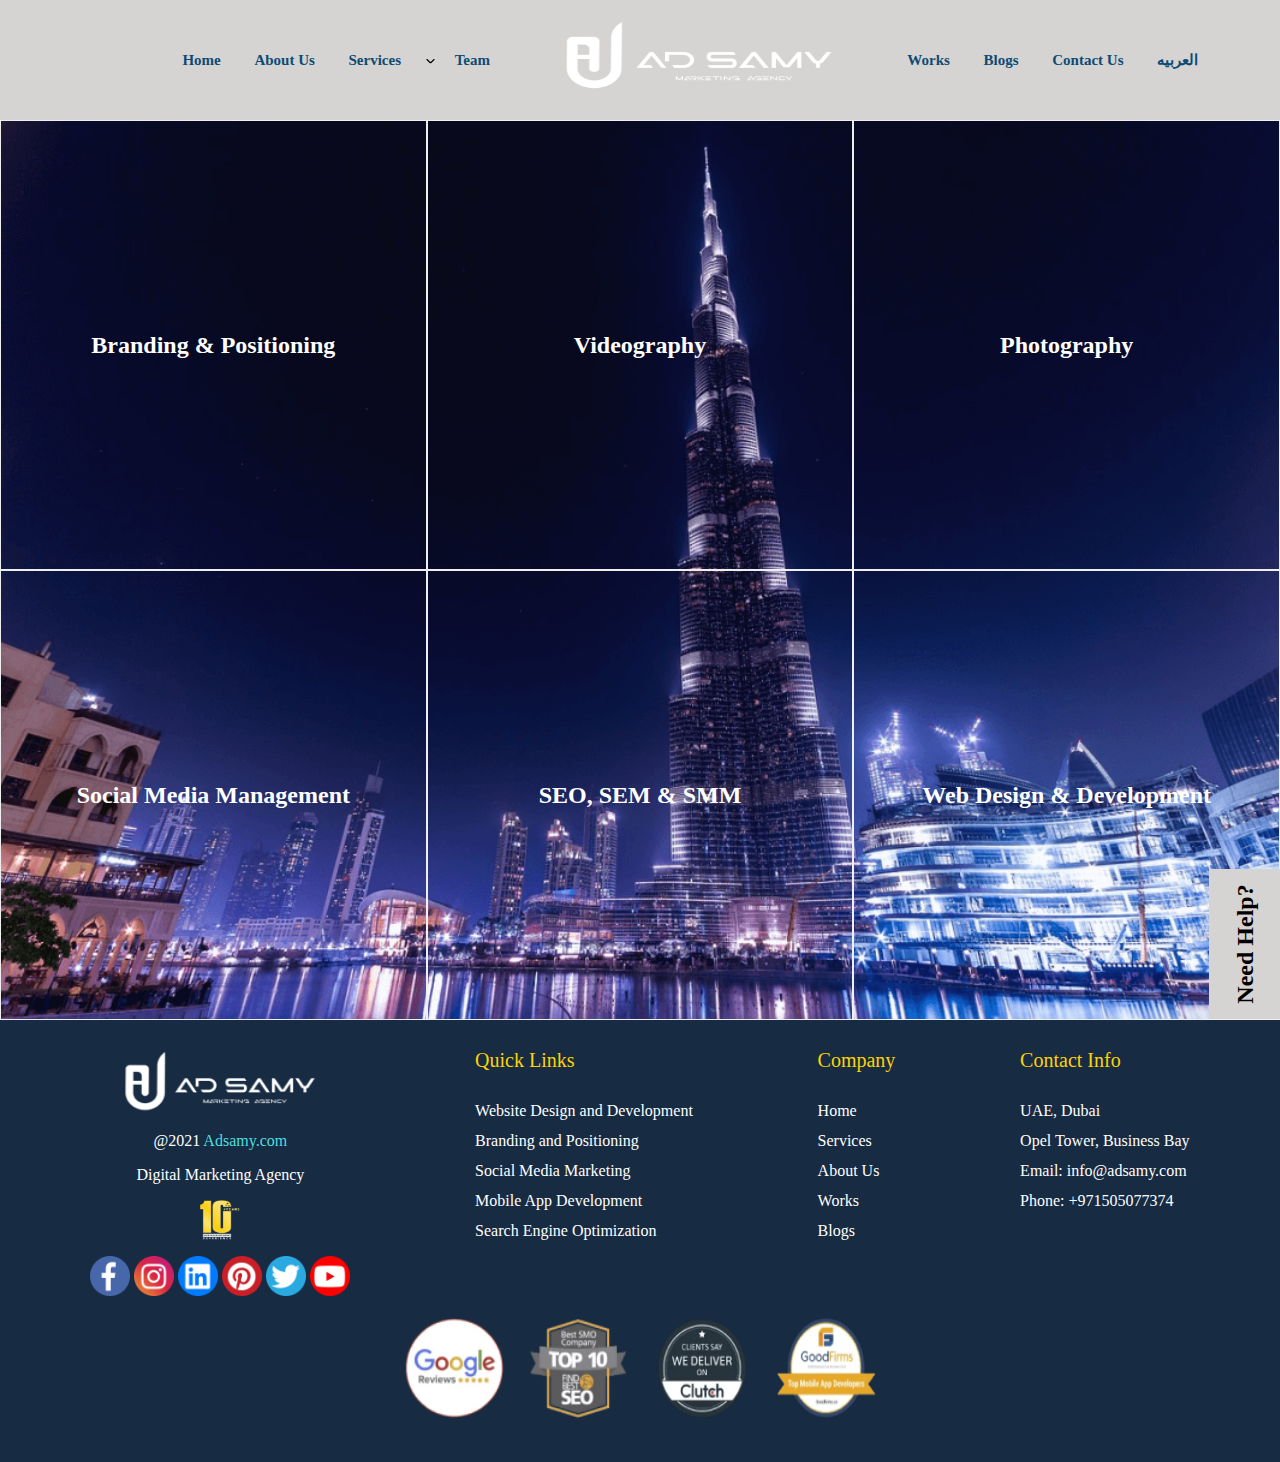
<file: index.html>
<!DOCTYPE html>
<html lang="en">
  <head>
    <meta charset="UTF-8" />
    <meta name="viewport" content="width=device-width, initial-scale=1.0" />
    <meta name="description" content="ADSamy markiting" />
    <link rel="icon" href="./public/images/home/logo.webp" />
    <title>ADSamy</title>
    <link rel="stylesheet" href="./public/styles/style.css" />
    <link rel="stylesheet" href="./public/styles/main.css" />
  </head>
  <body>
    <!-- NavBar -->
    <nav>
      <div class="navbar">
        <div>
          <img
            class="main-logo"
            src="./public/images/home/logo.webp"
            alt=""
            style="width: 200px; height: 70px"
          />
        </div>
        <i class="bx-menu"
          ><img
            src="./public/images/icons/hamburger-menu-svgrepo-com.svg"
            alt=""
            style="width: 40px; height: 40px"
        /></i>
        <div class="nav-links">
          <div class="sidebar-logo">
            <img
              src="./public/images/home/logo.webp"
              alt=""
              style="width: 120px; height: 40px"
            />
            <i class="bx-x">x</i>
          </div>
          <ul class="links">
            <li><a name="link" href="/">Home</a></li>
            <li>
              <a name="link" href="./pages/about.html">About Us</a>
            </li>
            <li>
              <a name="link" href="./pages/services.html">Services</a>
              <img
                src="./public/images/icons/arrow-down-svgrepo-com.svg"
                class="Specialties-arrow arrow"
                alt=""
              />
              <ul class="Specialties-sub-menu sub-menu">
                <li><a name="link" href="/">test</a></li>
              </ul>
            </li>
            <li><a name="link" href="./pages/OurServices.html">Team</a></li>
            <li class="logo">
              <a name="home link" href="./index.html"
                ><img
                  class="logo"
                  src="./public/images/home/logo.webp"
                  alt=""
                  style="width: 350px; height: 80px"
              /></a>
            </li>
            <li><a name="link" href="./pages/work.html">Works</a></li>
            <li><a name="link" href="./pages/blogs.html">Blogs</a></li>
            <li>
              <a name="link" href="./contact.html">Contact Us</a>
            </li>
            <li>
              <a name="link" href="/">العربيه</a>
            </li>
          </ul>
        </div>
      </div>
    </nav>
    <!-- NavBar -->
    <!-- Main_section -->
    <main class="home">
      <div class="wrapper">
        <div class="item item1">
          <a name="link" href="./index.html">Branding & Positioning</a>
          <div class="overlay odd">
            <span>Branding & Positioning</span>
            <a name="link" href="#">More</a>
          </div>
          <div class="overlay-image">
            <img src="./public/images/home/Frame1Mopile.webp" alt="" />
          </div>
        </div>
        <div class="item item2">
          <a name="link" href="./index.html">Videography</a>
          <div class="overlay even">
            <span>Videography</span>
            <a name="link" href="#">More</a>
          </div>
          <div class="overlay-image">
            <img src="./public/images/home/Frame2Mopile.webp" alt="" />
          </div>
        </div>
        <div class="item item3">
          <a name="link" href="./index.html">Photography</a>
          <div class="overlay odd">
            <span>Photography</span>
            <a name="link" href="#">More</a>
          </div>
          <div class="overlay-image">
            <img
              loading="lazy"
              src="./public/images/home/Frame3Mopile.webp"
              alt=""
            />
          </div>
        </div>
        <div class="item item4">
          <a name="link" href="./index.html">Social Media Management</a>
          <div class="overlay even">
            <span>Social Media Management</span>
            <a name="link" href="#">More</a>
          </div>
          <div class="overlay-image">
            <img
              loading="lazy"
              src="./public/images/home/Frame4Mopile.webp"
              alt=""
            />
          </div>
        </div>
        <div class="item item5">
          <a name="link" href="./index.html">SEO, SEM & SMM</a>
          <div class="overlay odd">
            <span>SEO, SEM & SMM</span>
            <a name="link" href="#">More</a>
          </div>
          <div class="overlay-image">
            <img
              loading="lazy"
              src="./public/images/home/Frame5Mopile.webp"
              alt=""
            />
          </div>
        </div>
        <div class="item item6">
          <a name="link" href="./index.html">Web Design & Development</a>
          <div class="overlay even">
            <span>Web Design & Development</span>
            <a name="link" href="#">More</a>
          </div>
          <div class="overlay-image">
            <img
              loading="lazy"
              src="./public/images/home/Frame6Mopile.webp"
              alt=""
            />
          </div>
        </div>
      </div>
      <div class="help">Need Help?</div>
      <div class="help-options">
        <div class="wrapper">
          <h3>We're here for you.</h3>
          <a name="link" href="#">Call 201-870-6000</a>
          <a name="link" href="#">Click to Chat</a>
          <a name="link" href="#">Schedule a Meeting</a>
        </div>
        <div class="close">x</div>
      </div>
    </main>
    <!-- Main_section -->
    <!-- Footer -->
    <footer>
      <div class="wrapper">
        <div class="item">
          <img
            loading="lazy"
            src="./public/images/home/IMG_20231005_125854_838 2.webp"
            alt=""
            style="width: 250px; height: 70px"
          />

          <span
            >@2021
            <a name="link" href="#" style="color: #4edfdf">Adsamy.com</a></span
          >
          <span>Digital Marketing Agency</span>
          <img
            loading="lazy"
            src="./public/images/home/10-1-244x300.webp"
            alt=""
            style="width: 40px; height: 40px"
          />
          <div class="icons">
            <img
              loading="lazy"
              src="./public/images/icons/face.webp"
              alt=""
              style="width: 40px; height: 40px"
            />
            <img
              loading="lazy"
              src="./public/images/icons/insta.webp"
              alt=""
              style="width: 40px; height: 40px"
            />
            <img
              loading="lazy"
              src="./public/images/icons/linkidin.webp"
              alt=""
              style="width: 40px; height: 40px"
            />
            <img
              loading="lazy"
              src="./public/images/icons//pintrest.webp"
              alt=""
              style="width: 40px; height: 40px"
            />
            <img
              loading="lazy"
              src="./public/images/icons/tweeeter.webp"
              alt=""
              style="width: 40px; height: 40px"
            />
            <img
              loading="lazy"
              src="./public/images/icons/youtube.webp"
              alt=""
              style="width: 40px; height: 40px"
            />
          </div>
        </div>
        <div class="item">
          <h3>Quick Links</h3>
          <ul>
            <li>Website Design and Development</li>
            <li>Branding and Positioning</li>
            <li>Social Media Marketing</li>
            <li>Mobile App Development</li>
            <li>Search Engine Optimization</li>
          </ul>
        </div>
        <div class="item">
          <h3>Company</h3>
          <ul>
            <li>Home</li>
            <li>Services</li>
            <li>About Us</li>
            <li>Works</li>
            <li>Blogs</li>
          </ul>
        </div>
        <div class="item">
          <h3>Contact Info</h3>
          <ul>
            <li>UAE, Dubai</li>
            <li>Opel Tower, Business Bay</li>
            <li>Email: info@adsamy.com</li>
            <li>Phone: +971505077374</li>
          </ul>
        </div>
      </div>
      <div class="social-icons">
        <img
          loading="lazy"
          src="./public/images/home/google-review.webp"
          alt=""
          style="width: 100px; height: 100px"
        />
        <img
          loading="lazy"
          src="./public/images/home/SEO.webp"
          alt=""
          style="width: 100px; height: 100px"
        />
        <img
          loading="lazy"
          src="./public/images/home/clutch.webp"
          alt=""
          style="width: 100px; height: 100px"
        />
        <img
          loading="lazy"
          src="./public/images/home/top-mobile-app.webp"
          alt=""
          style="width: 100px; height: 100px"
        />
      </div>
    </footer>
    <!-- Footer -->
    <script src="./public/js/script.js"></script>
    <script src="./public/js/home.js"></script>
  </body>
</html>
</file>
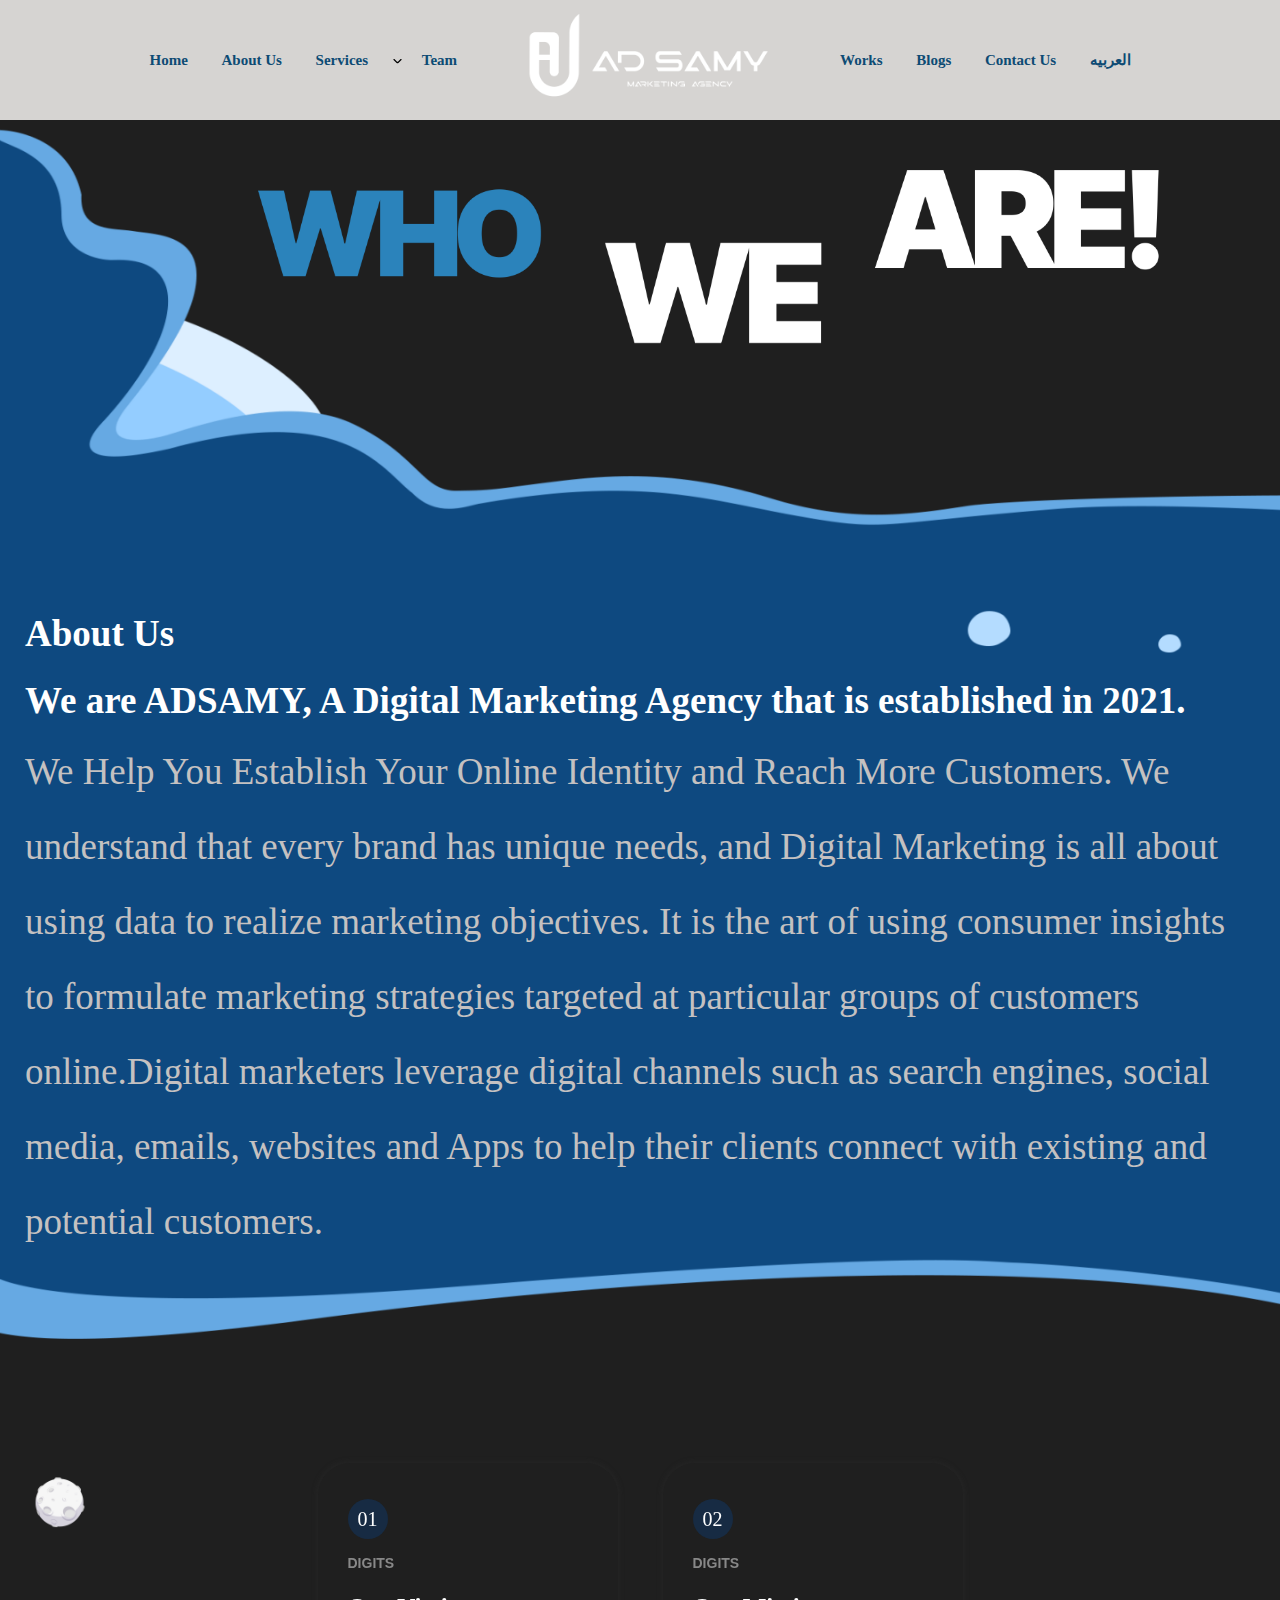
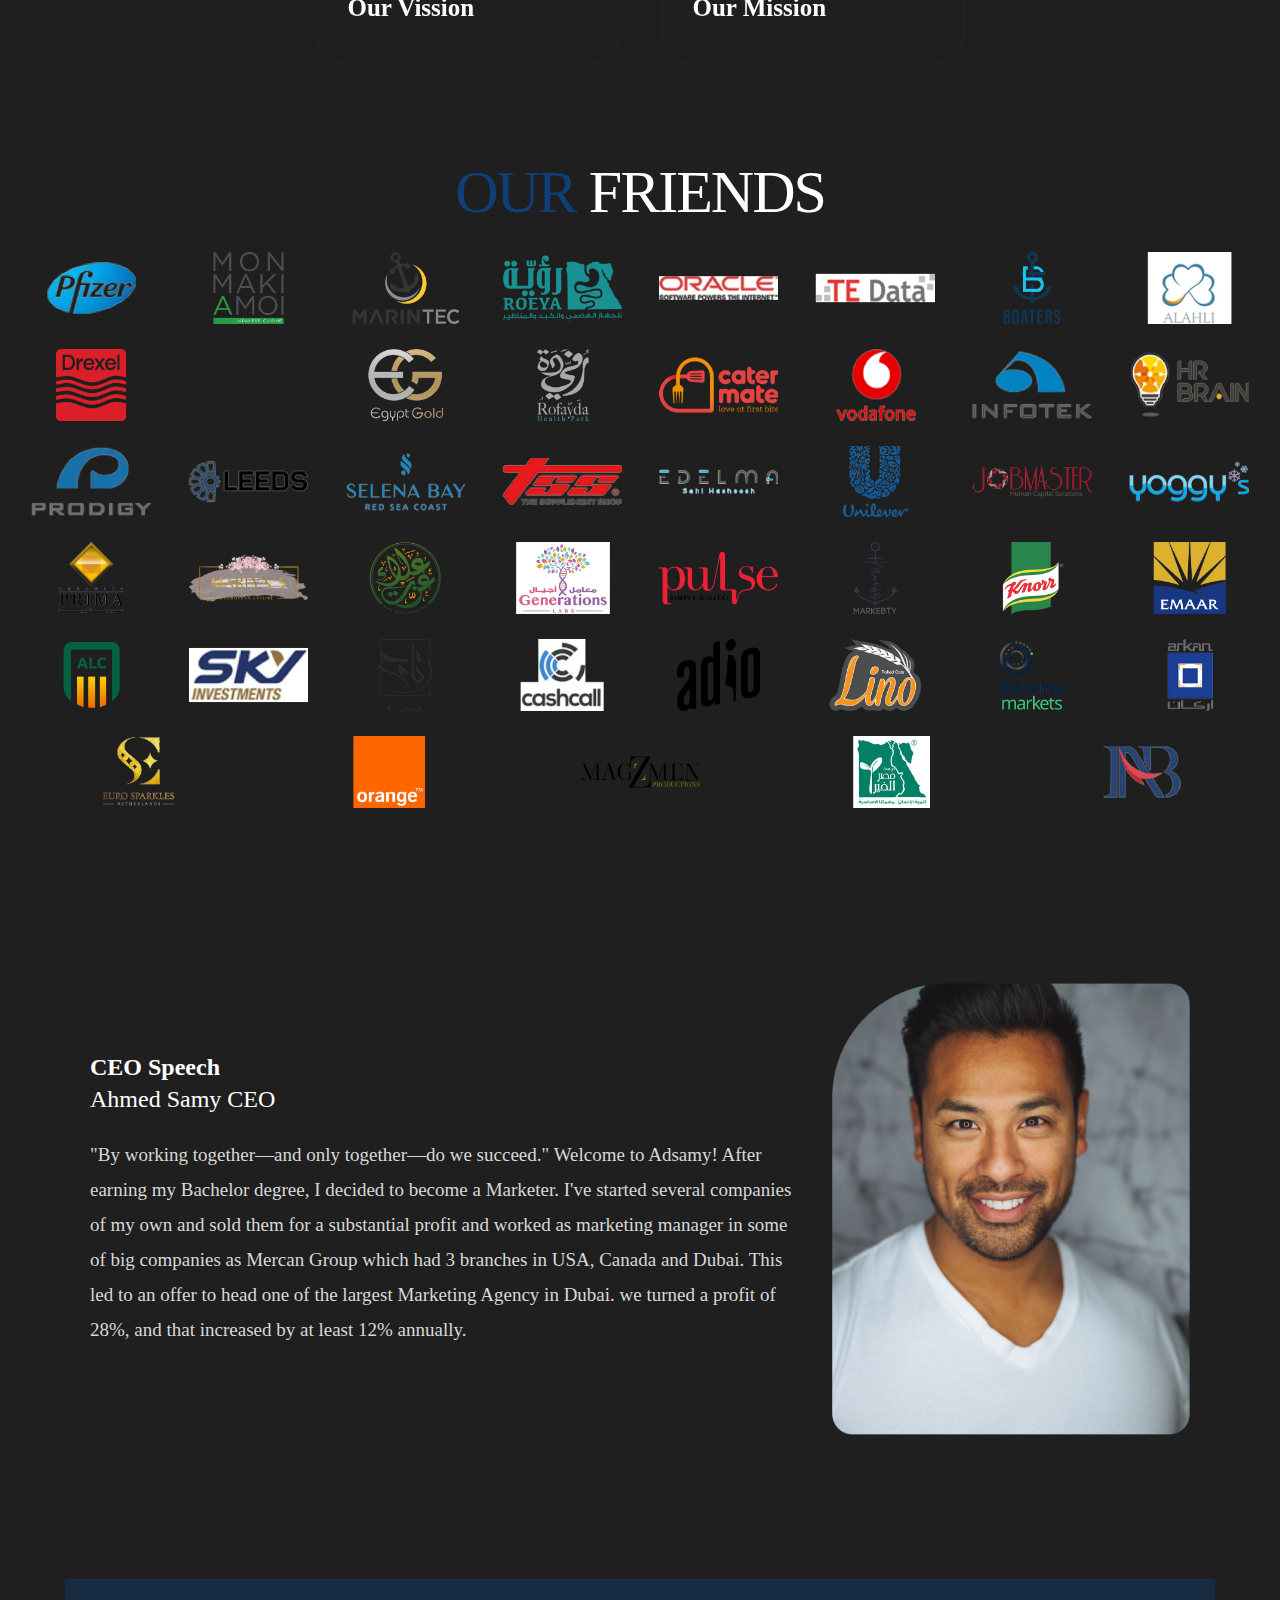
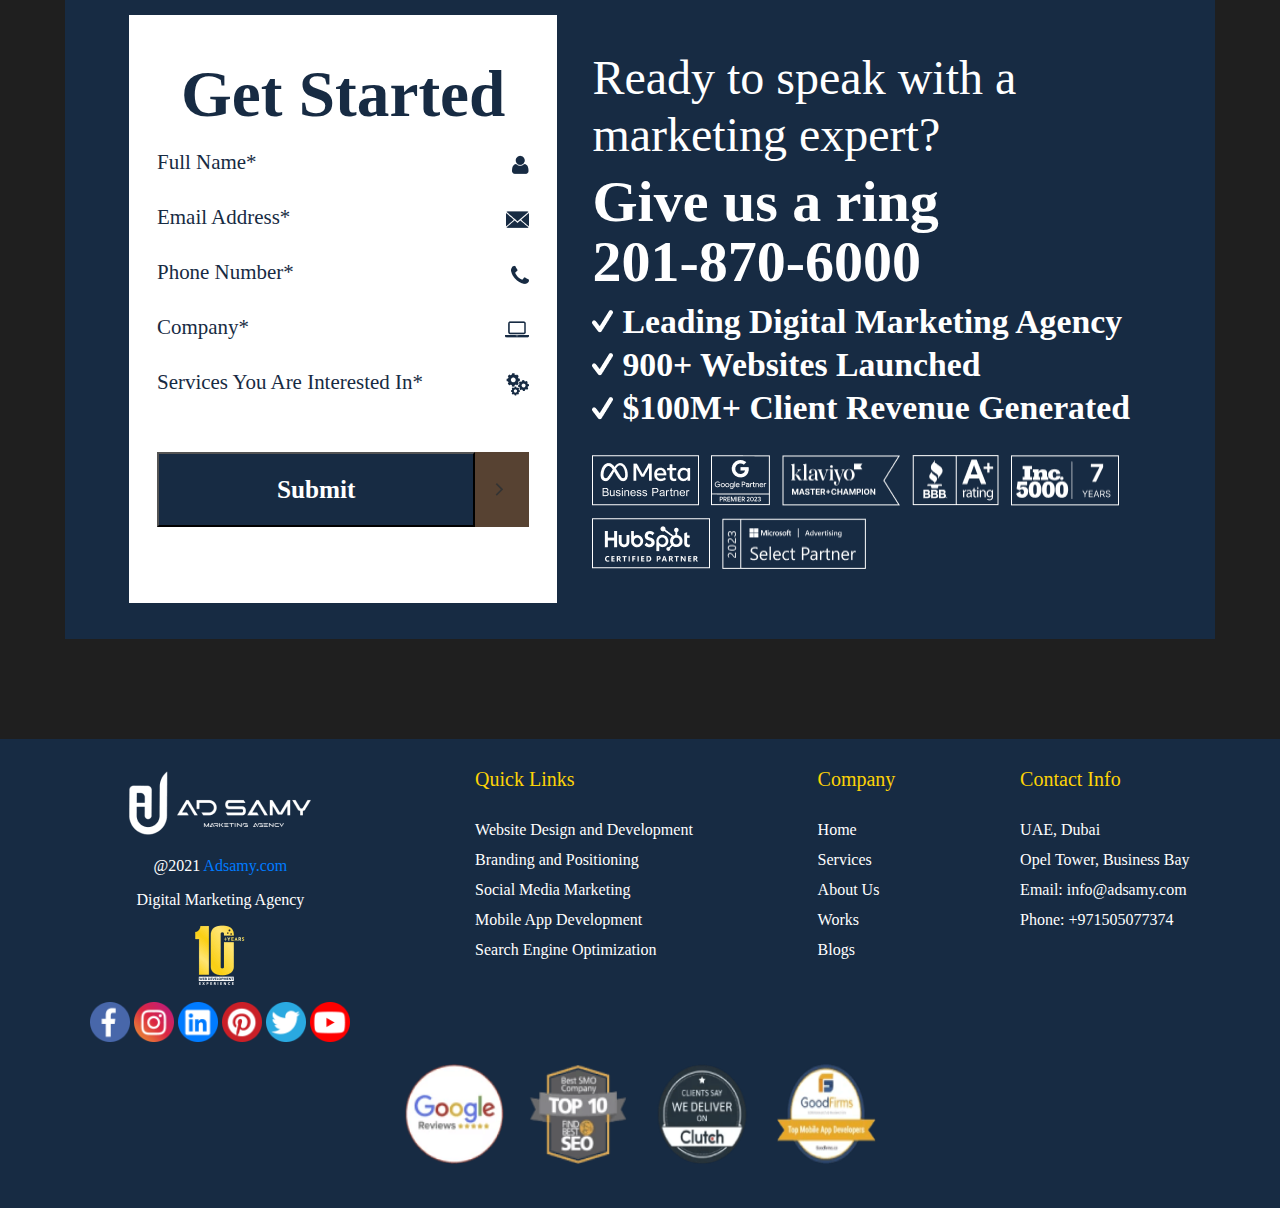
<file: pages/about.html>
<!DOCTYPE html>
<html lang="en">
  <head>
    <meta charset="UTF-8" />
    <meta name="viewport" content="width=device-width, initial-scale=1.0" />
    <link rel="icon" href="../public/images/home/logo.webp" />
    <title>ADSamy</title>
    <link rel="stylesheet" href="../public/styles/style.css" />
    <link rel="stylesheet" href="../public/styles/main.css" />
  </head>
  <body>
    <!-- NavBar -->
    <nav>
      <div class="navbar">
        <img class="main-logo" src="../public/images/home/logo.webp" alt="" />
        <i class="bx-menu"
          ><img
            src="../public/images/icons/hamburger-menu-svgrepo-com.svg"
            alt=""
        /></i>
        <div class="nav-links">
          <div class="sidebar-logo">
            <img
              src="../public/images/home/logo.webp"
              alt=""
              style="width: 120px"
            />
            <i class="bx-x">x</i>
          </div>
          <ul class="links">
            <li><a href="/">Home</a></li>
            <li>
              <a href="../pages/about.html">About Us</a>
            </li>
            <li>
              <a href="../pages/services.html">Services</a>
              <img
                src="../public/images/icons/arrow-down-svgrepo-com.svg"
                class="Specialties-arrow arrow"
              />
              <ul class="Specialties-sub-menu sub-menu">
                <li><a href="/">test</a></li>
              </ul>
            </li>
            <li><a href="../pages/OurServices.html">Team</a></li>
            <li class="logo">
              <a href="../index.html"
                ><img class="logo" src="../public/images/home/logo.webp" alt=""
              /></a>
            </li>
            <li><a href="../pages/work.html">Works</a></li>
            <li><a href="../pages/blogs.html">Blogs</a></li>
            <li>
              <a href="./contact.html">Contact Us</a>
            </li>
            <li>
              <a href="/">العربيه</a>
            </li>
          </ul>
        </div>
      </div>
    </nav>
    <!-- NavBar -->
    <!-- Hero -->
    <main class="about-hero">
      <div class="wrapper">
        <div class="image-wrapper">
          <img src="../public/images/about/Group 4357.png" alt="" />
        </div>
        <div class="details">
          <span>About Us</span>
          <br />
          <span
            >We are ADSAMY, A Digital Marketing Agency that is established in
            2021.</span
          >
          <p>
            We Help You Establish Your Online Identity and Reach More Customers.
            We understand that every brand has unique needs, and Digital
            Marketing is all about using data to realize marketing objectives.
            It is the art of using consumer insights to formulate marketing
            strategies targeted at particular groups of customers online.Digital
            marketers leverage digital channels such as search engines, social
            media, emails, websites and Apps to help their clients connect with
            existing and potential customers.
          </p>
        </div>
        <div class="card-wrapper">
          <div class="wrapper">
            <div class="our-vision">
              <div class="front">
                <div class="circle">01</div>
                <span>Digits</span>
                <span>Our Vission</span>
              </div>
              <div class="back">
                Leadership in creating and developing creative software ideas at
                the level of the Arab region and the world at large, We strive
                to provide high-quality professional technical software services
                at competitive prices, exceeding customer expectations.
              </div>
            </div>
            <div class="our-mission">
              <div class="front">
                <div class="circle">02</div>
                <span>Digits</span>
                <span>Our Mission</span>
              </div>
              <div class="back">
                Our team works with businesses to help them achieve their
                marketing goals. Besides providing innovative services and using
                proven methods, we give your customers that “aha, I’ve found it”
                feeling when they come across the marketing channels, we have
                helped you with.
              </div>
            </div>
          </div>
        </div>
      </div>
    </main>
    <!-- Hero -->
    <!-- our-friends -->
    <section class="our-friends">
      <h3><span>OUR</span> FRIENDS</h3>
      <div class="wrapper">
        <img src="../public/images/about/ourFriends/,jhv.png" alt="" />
        <img src="../public/images/about/ourFriends/;jk'.png" alt="" />
        <img src="../public/images/about/ourFriends/afds.png" alt="" />
        <img src="../public/images/about/ourFriends/ag.png" alt="" />
        <img src="../public/images/about/ourFriends/ah.png" alt="" />
        <img src="../public/images/about/ourFriends/ahg.png" alt="" />
        <img src="../public/images/about/ourFriends/ahjdkf.png" alt="" />
        <img src="../public/images/about/ourFriends/ar.png" alt="" />
        <img src="../public/images/about/ourFriends/AS.png" alt="" />
        <img src="../public/images/about/ourFriends/bfz.png" alt="" />
        <img src="../public/images/about/ourFriends/dkskl.png" alt="" />
        <img src="../public/images/about/ourFriends/ffsda.png" alt="" />
        <img src="../public/images/about/ourFriends/fgj.png" alt="" />
        <img src="../public/images/about/ourFriends/Figure.png" alt="" />
        <img src="../public/images/about/ourFriends/Figure1.png" alt="" />
        <img src="../public/images/about/ourFriends/Figure5.png" alt="" />
        <img src="../public/images/about/ourFriends/Figure7.png" alt="" />
        <img src="../public/images/about/ourFriends/Figureads.png" alt="" />
        <img src="../public/images/about/ourFriends/Figured.png" alt="" />
        <img src="../public/images/about/ourFriends/FigureDd.png" alt="" />
        <img src="../public/images/about/ourFriends/Figureddf.png" alt="" />
        <img src="../public/images/about/ourFriends/gr.png" alt="" />
        <img src="../public/images/about/ourFriends/HEA.png" alt="" />
        <img src="../public/images/about/ourFriends/hgrs.png" alt="" />
        <img src="../public/images/about/ourFriends/ifk.png" alt="" />
        <img src="../public/images/about/ourFriends/jhd.png" alt="" />
        <img src="../public/images/about/ourFriends/js.png" alt="" />
        <img src="../public/images/about/ourFriends/khgxx.png" alt="" />
        <img src="../public/images/about/ourFriends/klg.png" alt="" />
        <img src="../public/images/about/ourFriends/kylf.png" alt="" />
        <img src="../public/images/about/ourFriends/l,f.png" alt="" />
        <img src="../public/images/about/ourFriends/lbl.png" alt="" />
        <img src="../public/images/about/ourFriends/LI,F.png" alt="" />
        <img src="../public/images/about/ourFriends/li.png" alt="" />
        <img src="../public/images/about/ourFriends/rag.png" alt="" />
        <img src="../public/images/about/ourFriends/ragh.png" alt="" />
        <img src="../public/images/about/ourFriends/rh.png" alt="" />
        <img src="../public/images/about/ourFriends/ser.png" alt="" />
        <img src="../public/images/about/ourFriends/sjx.png" alt="" />
        <img src="../public/images/about/ourFriends/ths.png" alt="" />
        <img src="../public/images/about/ourFriends/tjrs.png" alt="" />
        <img src="../public/images/about/ourFriends/tW.png" alt="" />
        <img src="../public/images/about/ourFriends/yjkh.png" alt="" />
        <img src="../public/images/about/ourFriends/ykdk.png" alt="" />
        <img src="../public/images/about/ourFriends/ZHDZD.png" alt="" />
      </div>
    </section>
    <!-- our-friends -->
    <!-- CEO -->
    <section class="ceo-speech">
      <div class="wrapper">
        <div class="left">
          <h2>CEO Speech</h2>
          <span>Ahmed Samy CEO</span>
          <p>
            "By working together—and only together—do we succeed." Welcome to
            Adsamy! After earning my Bachelor degree, I decided to become a
            Marketer. I've started several companies of my own and sold them for
            a substantial profit and worked as marketing manager in some of big
            companies as Mercan Group which had 3 branches in USA, Canada and
            Dubai. This led to an offer to head one of the largest Marketing
            Agency in Dubai. we turned a profit of 28%, and that increased by at
            least 12% annually.
          </p>
        </div>
        <div class="right">
          <img src="../public/images/about/Rectangle 1042.png" alt="" />
        </div>
      </div>
    </section>
    <!-- CEO -->
    <!-- Get-Started -->
    <section class="get-started">
      <div class="wrapper">
        <div class="left">
          <h2>Get Started</h2>
          <form action="">
            <div class="input-element">
              <input type="text" placeholder="Full Name*" /><img
                src="../public/images/home/getStarted/Vector.png"
                alt=""
              />
            </div>
            <div class="input-element">
              <input type="text" placeholder="Email Address*" /><img
                src="../public/images/home/getStarted/FormItem.png"
                alt=""
              />
            </div>
            <div class="input-element">
              <input type="text" placeholder="Phone Number*" /><img
                src="../public/images/home/getStarted/FormItem (1).png"
              />
            </div>
            <div class="input-element">
              <input type="text" placeholder="Company*" /><img
                src="../public/images/home/getStarted/FormItem (2).png"
                alt=""
              />
            </div>
            <div class="input-element">
              <input
                type="text"
                placeholder="Services You Are Interested In*"
              /><img src="../public/images/home/getStarted/Icon.png" alt="" />
            </div>
            <div class="submit-button">
              <button type="submit">Submit</button>
              <div>
                <img
                  src="../public/images/home/getStarted/Icon (1).png"
                  alt=""
                />
              </div>
            </div>
          </form>
        </div>
        <div class="right">
          <span
            >Ready to speak with a <br />
            marketing expert?</span
          >
          <span
            >Give us a ring <br />
            201-870-6000</span
          >
          <div class="verified">
            <img src="../public/images/home/getStarted/Listtem.png" alt="" />
            <p>Leading Digital Marketing Agency</p>
          </div>
          <div class="verified">
            <img src="../public/images/home/getStarted/Listtem.png" alt="" />
            <p>900+ Websites Launched</p>
          </div>
          <div class="verified">
            <img src="../public/images/home/getStarted/Listtem.png" alt="" />
            <p>$100M+ Client Revenue Generated</p>
          </div>
          <div class="copmanies-wrapper">
            <img src="../public/images/home/getStarted/Group 4136.png" alt="" />
            <img src="../public/images/home/getStarted/Group 4145.png" alt="" />
            <img src="../public/images/home/getStarted/Group 4148.png" alt="" />
            <img src="../public/images/home/getStarted/Group 4156.png" alt="" />
            <img src="../public/images/home/getStarted/Group 4157.png" alt="" />
            <img src="../public/images/home/getStarted/Group 4160.png" alt="" />
            <img
              src="../public/images/home/getStarted/Microsoft Partner 2022-White.png"
              alt=""
            />
          </div>
        </div>
      </div>
    </section>
    <!-- Get-Started -->
    <!-- Footer -->
    <footer>
      <div class="wrapper">
        <div class="item">
          <img
            src="../public/images/home/IMG_20231005_125854_838 2.png"
            alt=""
          />
          <span>@2021 <a href="#" style="color: #007bff">Adsamy.com</a></span>
          <span>Digital Marketing Agency</span>
          <img src="../public/images/home/10-1-244x300.webp" alt="" />
          <div class="icons">
            <img
              src="../public/images/icons/face.webp"
              alt=""
              style="width: 40px; height: 40px"
            />
            <img
              src="../public/images/icons/insta.webp"
              alt=""
              style="width: 40px; height: 40px"
            />
            <img
              src="../public/images/icons/linkidin.webp"
              alt=""
              style="width: 40px; height: 40px"
            />
            <img
              src="../public/images/icons//pintrest.webp"
              alt=""
              style="width: 40px; height: 40px"
            />
            <img
              src="../public/images/icons/tweeeter.webp"
              alt=""
              style="width: 40px; height: 40px"
            />
            <img
              src="../public/images/icons/youtube.webp"
              alt=""
              style="width: 40px; height: 40px"
            />
          </div>
        </div>
        <div class="item">
          <h3>Quick Links</h3>
          <ul>
            <li>Website Design and Development</li>
            <li>Branding and Positioning</li>
            <li>Social Media Marketing</li>
            <li>Mobile App Development</li>
            <li>Search Engine Optimization</li>
          </ul>
        </div>
        <div class="item">
          <h3>Company</h3>
          <ul>
            <li>Home</li>
            <li>Services</li>
            <li>About Us</li>
            <li>Works</li>
            <li>Blogs</li>
          </ul>
        </div>
        <div class="item">
          <h3>Contact Info</h3>
          <ul>
            <li>UAE, Dubai</li>
            <li>Opel Tower, Business Bay</li>
            <li>Email: info@adsamy.com</li>
            <li>Phone: +971505077374</li>
          </ul>
        </div>
      </div>
      <div class="social-icons">
        <img
          src="../public/images/home/google-review.webp"
          alt=""
          style="width: 100px; height: 100px"
        />
        <img
          src="../public/images/home/SEO.webp"
          alt=""
          style="width: 100px; height: 100px"
        />
        <img
          src="../public/images/home/clutch.webp"
          alt=""
          style="width: 100px; height: 100px"
        />
        <img
          src="../public/images/home/top-mobile-app.webp"
          alt=""
          style="width: 100px; height: 100px"
        />
      </div>
    </footer>
    <!-- Footer -->
    <script src="../public/js/script.js"></script>
  </body>
</html>
</file>
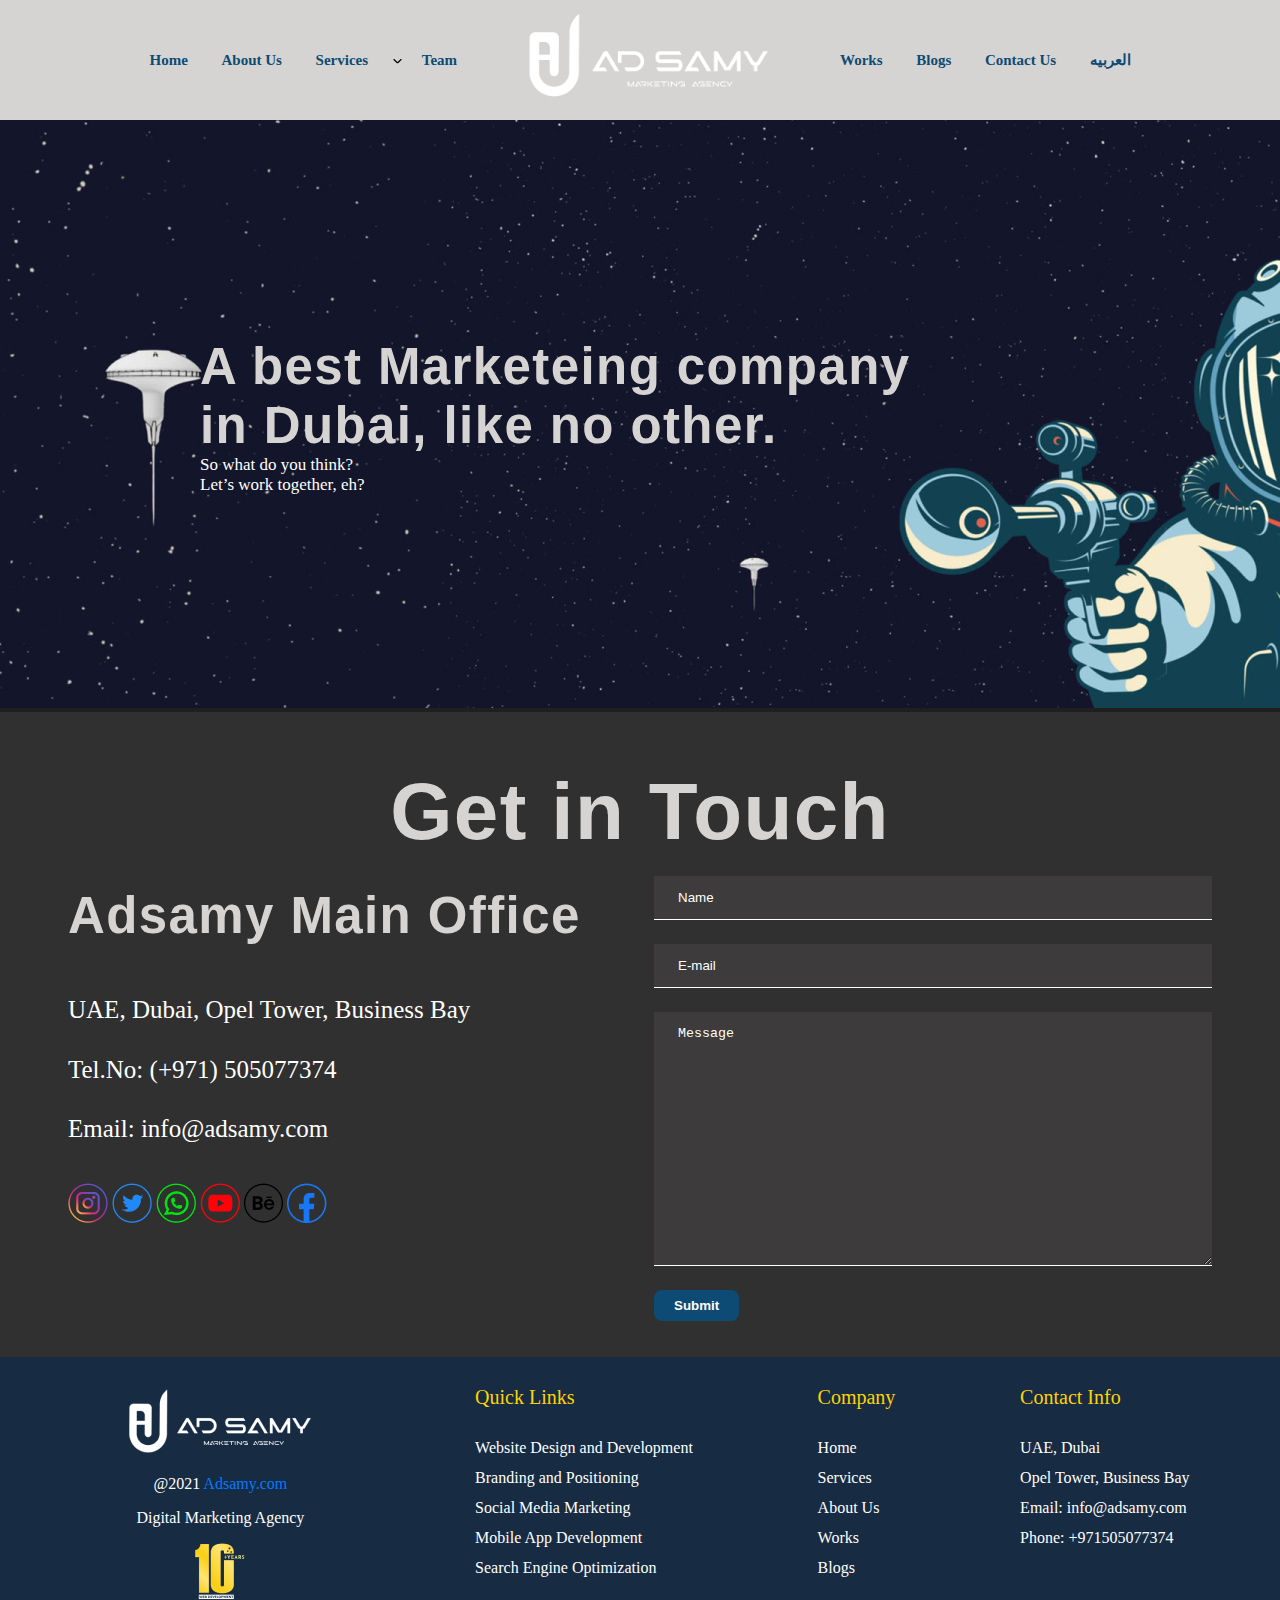
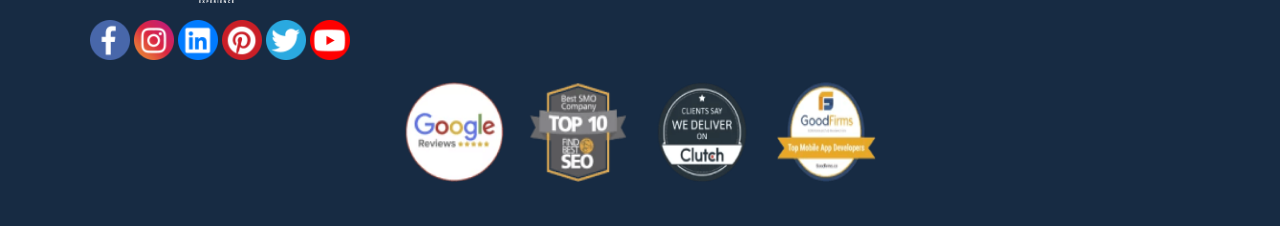
<file: pages/contact.html>
<!DOCTYPE html>
<html lang="en">
  <head>
    <meta charset="UTF-8" />
    <meta name="viewport" content="width=device-width, initial-scale=1.0" />
    <link rel="icon" href="../public/images/home/logo.webp" />
    <title>ADSamy</title>
    <link rel="stylesheet" href="../public/styles/style.css" />
    <link rel="stylesheet" href="../public/styles/main.css" />
  </head>
  <body>
    <!-- NavBar -->
    <nav>
      <div class="navbar">
        <img class="main-logo" src="../public/images/home/logo.webp" alt="" />
        <i class="bx-menu"
          ><img
            src="../public/images/icons/hamburger-menu-svgrepo-com.svg"
            alt=""
        /></i>
        <div class="nav-links">
          <div class="sidebar-logo">
            <img
              src="../public/images/home/logo.webp"
              alt=""
              style="width: 120px"
            />
            <i class="bx-x">x</i>
          </div>
          <ul class="links">
            <li><a href="/">Home</a></li>
            <li>
              <a href="../pages/about.html">About Us</a>
            </li>
            <li>
              <a href="../pages/services.html">Services</a>
              <img
                src="../public/images/icons/arrow-down-svgrepo-com.svg"
                class="Specialties-arrow arrow"
              />
              <ul class="Specialties-sub-menu sub-menu">
                <li><a href="/">test</a></li>
              </ul>
            </li>
            <li><a href="../pages/OurServices.html">Team</a></li>
            <li class="logo">
              <a href="../index.html"
                ><img class="logo" src="../public/images/home/logo.webp" alt=""
              /></a>
            </li>
            <li><a href="../pages/work.html">Works</a></li>
            <li><a href="../pages/blogs.html">Blogs</a></li>
            <li>
              <a href="./contact.html">Contact Us</a>
            </li>
            <li>
              <a href="/">العربيه</a>
            </li>
          </ul>
        </div>
      </div>
    </nav>
    <!-- NavBar -->
    <!-- Banner -->
    <main>
      <div class="banner">
        <img src="../public/images/contact/banner-6 1.png" alt="" />
        <div class="info">
          <h2>
            A best Marketeing company <br />
            in Dubai, like no other.
          </h2>
          <span
            >So what do you think? <br />
            Let’s work together, eh?</span
          >
        </div>
      </div>
    </main>
    <!-- Banner -->
    <!-- GetInTouch -->
    <section class="get-in-touch">
      <h3>Get in Touch</h3>
      <div class="wrapper">
        <div class="details">
          <h2>Adsamy Main Office</h2>
          <p>
            UAE, Dubai, Opel Tower, Business Bay <br />
            Tel.No: (+971) 505077374 <br />
            Email: info@adsamy.com
          </p>
          <div class="social-icons">
            <a href="#">
              <img src="../public/images/contact/Group (1).png" alt=""
            /></a>
            <a href="#"
              ><img src="../public/images/contact/Group (2).png" alt=""
            /></a>
            <a href="#"
              ><img src="../public/images/contact/Group (3).png" alt=""
            /></a>
            <a href="#"
              ><img src="../public/images/contact/Group (4).png" alt=""
            /></a>
            <a href="#"
              ><img src="../public/images/contact/Group (5).png" alt=""
            /></a>
            <a href="#"
              ><img src="../public/images/contact/Group.png" alt=""
            /></a>
          </div>
        </div>
        <form action="">
          <input type="text" placeholder="Name" />
          <input type="text" placeholder="E-mail" />
          <textarea cols="30" rows="15" placeholder="Message"></textarea>
          <button type="submit">Submit</button>
        </form>
      </div>
    </section>
    <!-- GetInTouch -->
    <!-- Footer -->
    <footer>
      <div class="wrapper">
        <div class="item">
          <img
            src="../public/images/home/IMG_20231005_125854_838 2.png"
            alt=""
          />
          <span>@2021 <a href="#" style="color: #007bff">Adsamy.com</a></span>
          <span>Digital Marketing Agency</span>
          <img src="../public/images/home/10-1-244x300.webp" alt="" />
          <div class="icons">
            <img
              src="../public/images/icons/face.webp"
              alt=""
              style="width: 40px; height: 40px"
            />
            <img
              src="../public/images/icons/insta.webp"
              alt=""
              style="width: 40px; height: 40px"
            />
            <img
              src="../public/images/icons/linkidin.webp"
              alt=""
              style="width: 40px; height: 40px"
            />
            <img
              src="../public/images/icons//pintrest.webp"
              alt=""
              style="width: 40px; height: 40px"
            />
            <img
              src="../public/images/icons/tweeeter.webp"
              alt=""
              style="width: 40px; height: 40px"
            />
            <img
              src="../public/images/icons/youtube.webp"
              alt=""
              style="width: 40px; height: 40px"
            />
          </div>
        </div>
        <div class="item">
          <h3>Quick Links</h3>
          <ul>
            <li>Website Design and Development</li>
            <li>Branding and Positioning</li>
            <li>Social Media Marketing</li>
            <li>Mobile App Development</li>
            <li>Search Engine Optimization</li>
          </ul>
        </div>
        <div class="item">
          <h3>Company</h3>
          <ul>
            <li>Home</li>
            <li>Services</li>
            <li>About Us</li>
            <li>Works</li>
            <li>Blogs</li>
          </ul>
        </div>
        <div class="item">
          <h3>Contact Info</h3>
          <ul>
            <li>UAE, Dubai</li>
            <li>Opel Tower, Business Bay</li>
            <li>Email: info@adsamy.com</li>
            <li>Phone: +971505077374</li>
          </ul>
        </div>
      </div>
      <div class="social-icons">
        <img
          src="../public/images/home/google-review.webp"
          alt=""
          style="width: 100px; height: 100px"
        />
        <img
          src="../public/images/home/SEO.webp"
          alt=""
          style="width: 100px; height: 100px"
        />
        <img
          src="../public/images/home/clutch.webp"
          alt=""
          style="width: 100px; height: 100px"
        />
        <img
          src="../public/images/home/top-mobile-app.webp"
          alt=""
          style="width: 100px; height: 100px"
        />
      </div>
    </footer>
    <!-- Footer -->
    <script src="../public/js/script.js"></script>
  </body>
</html>
</file>
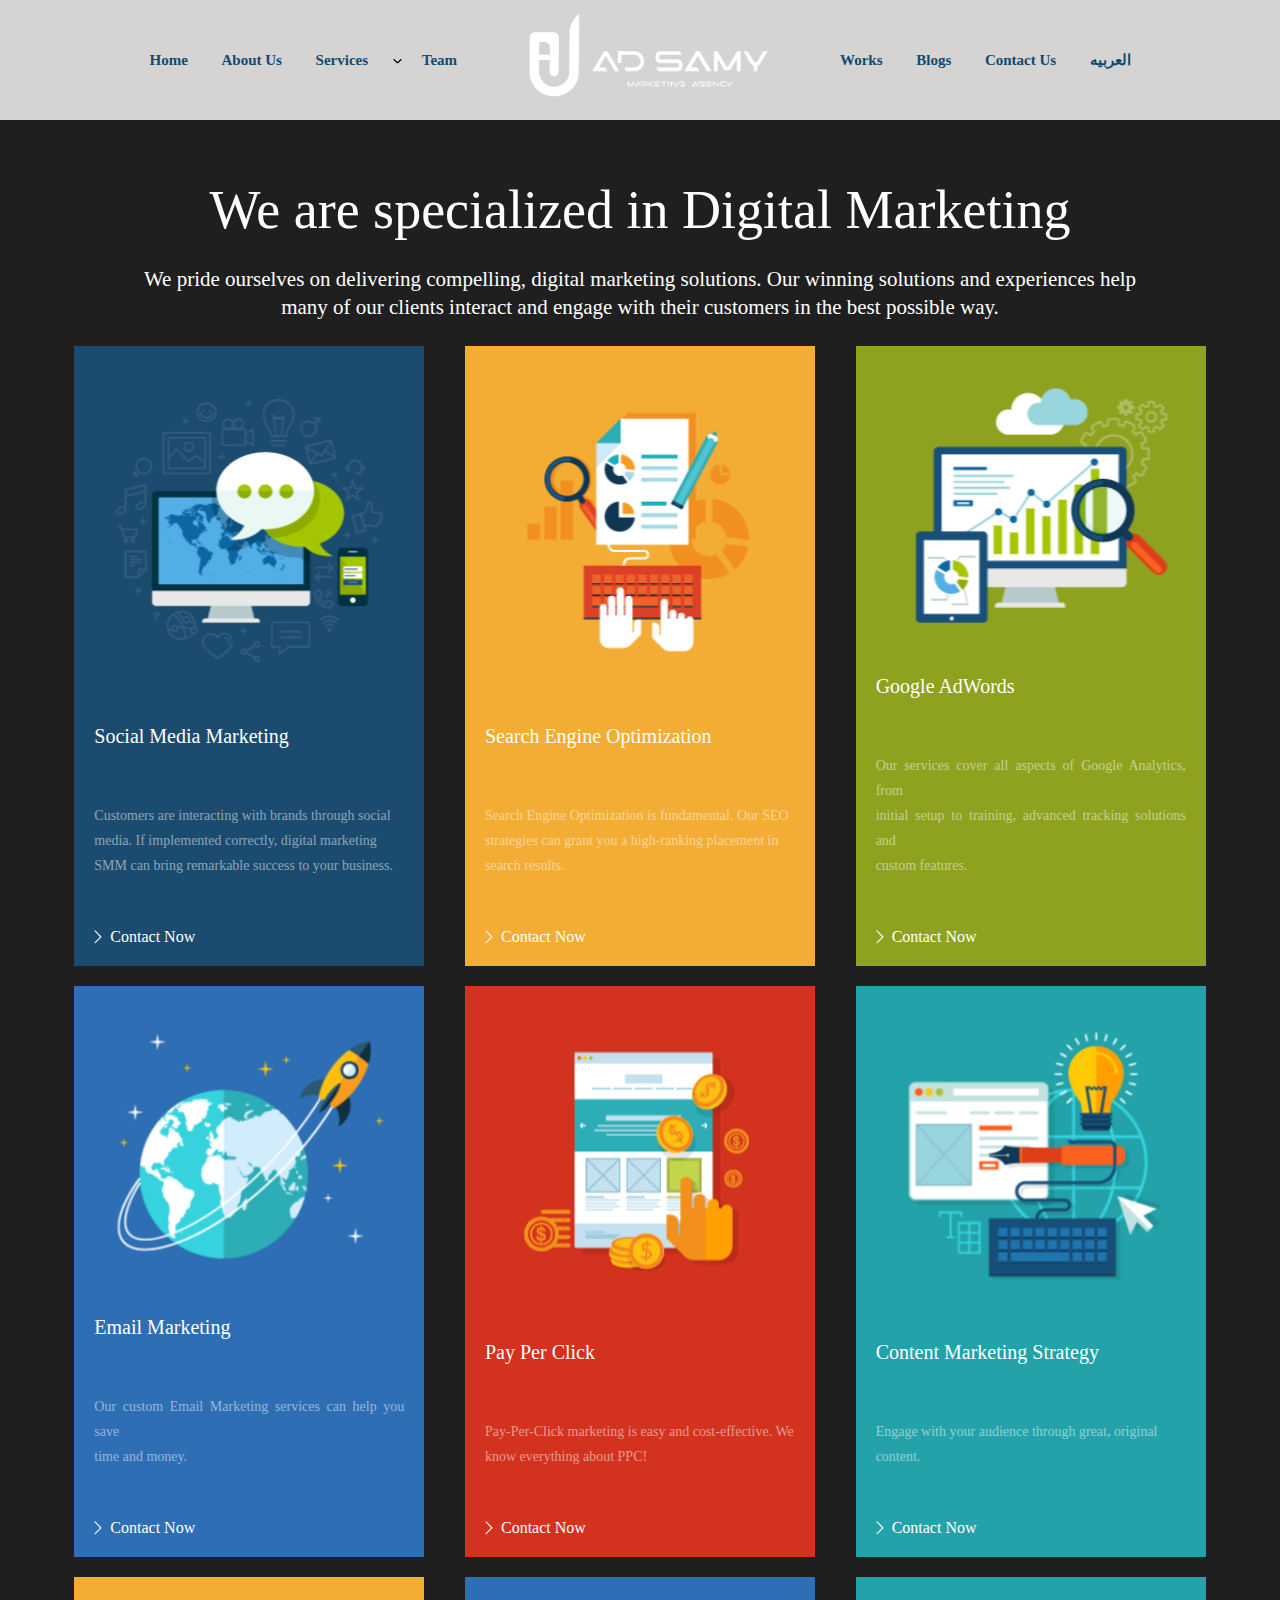
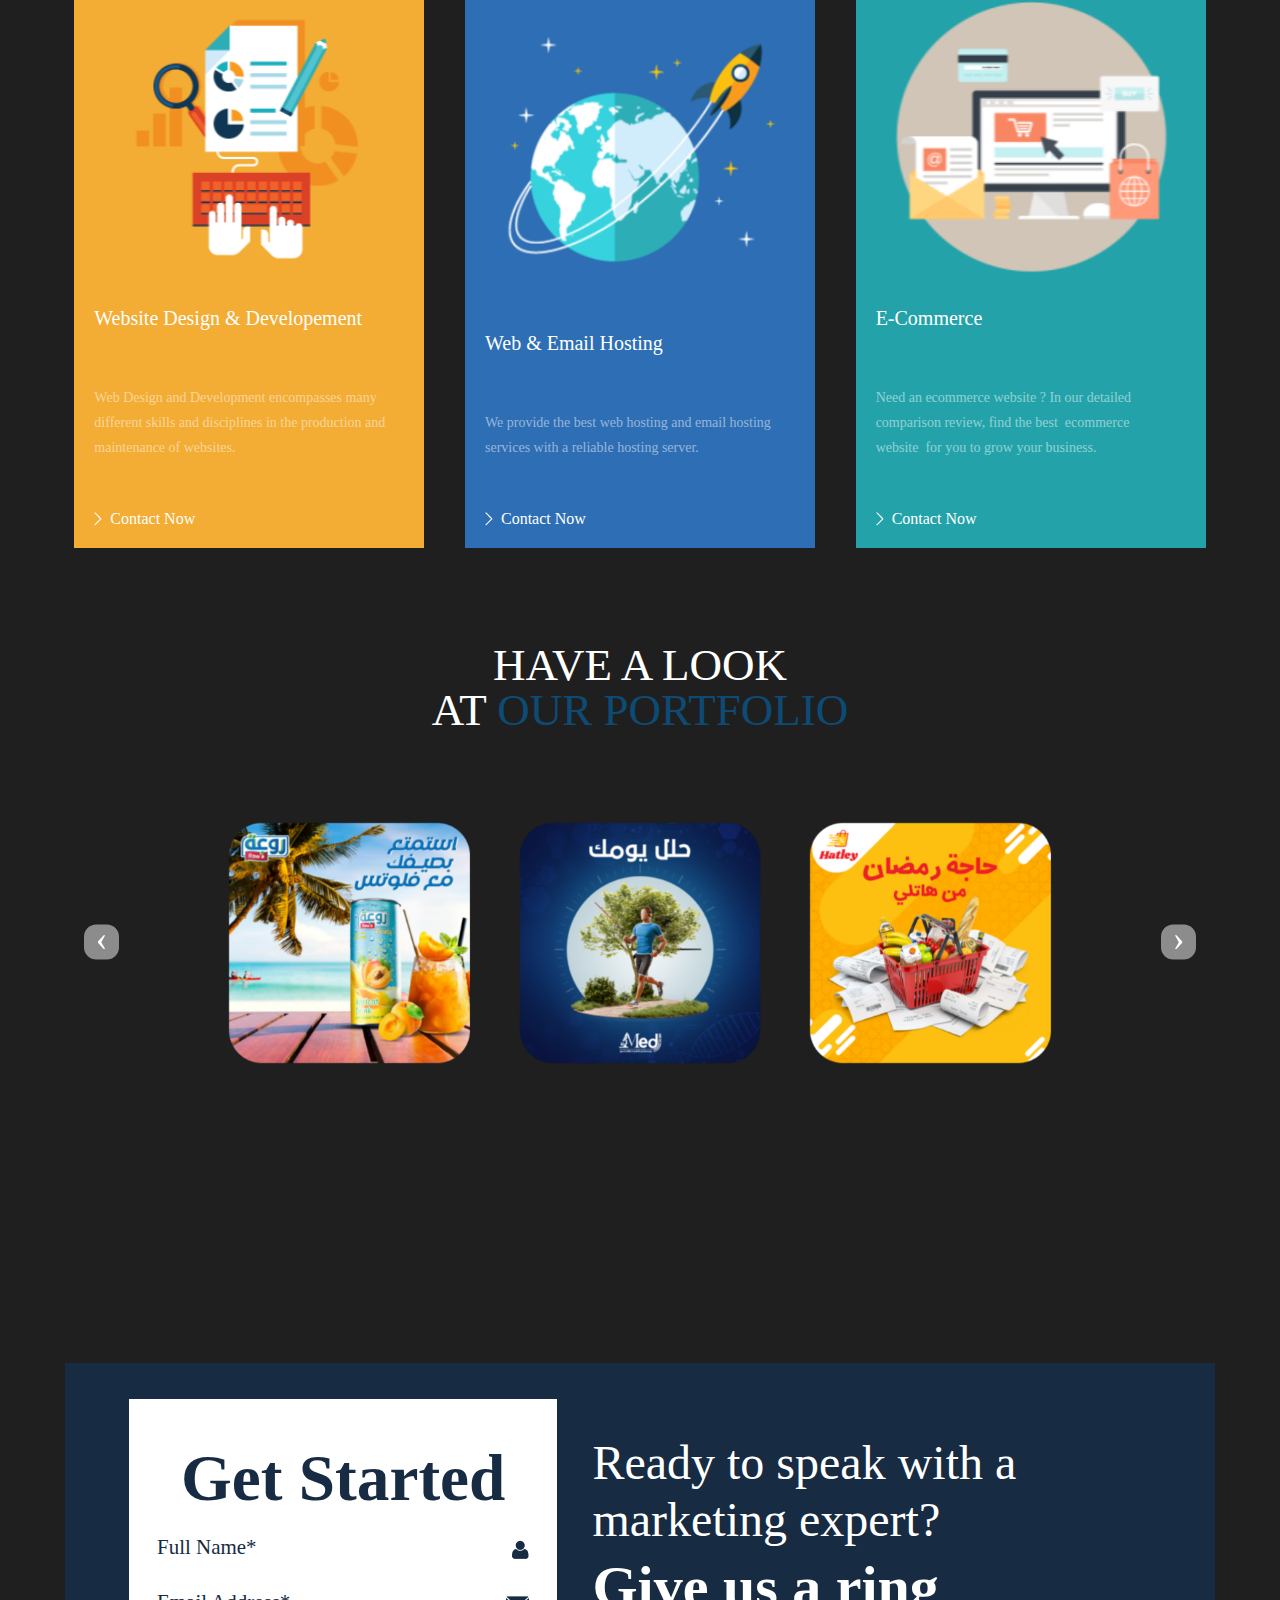
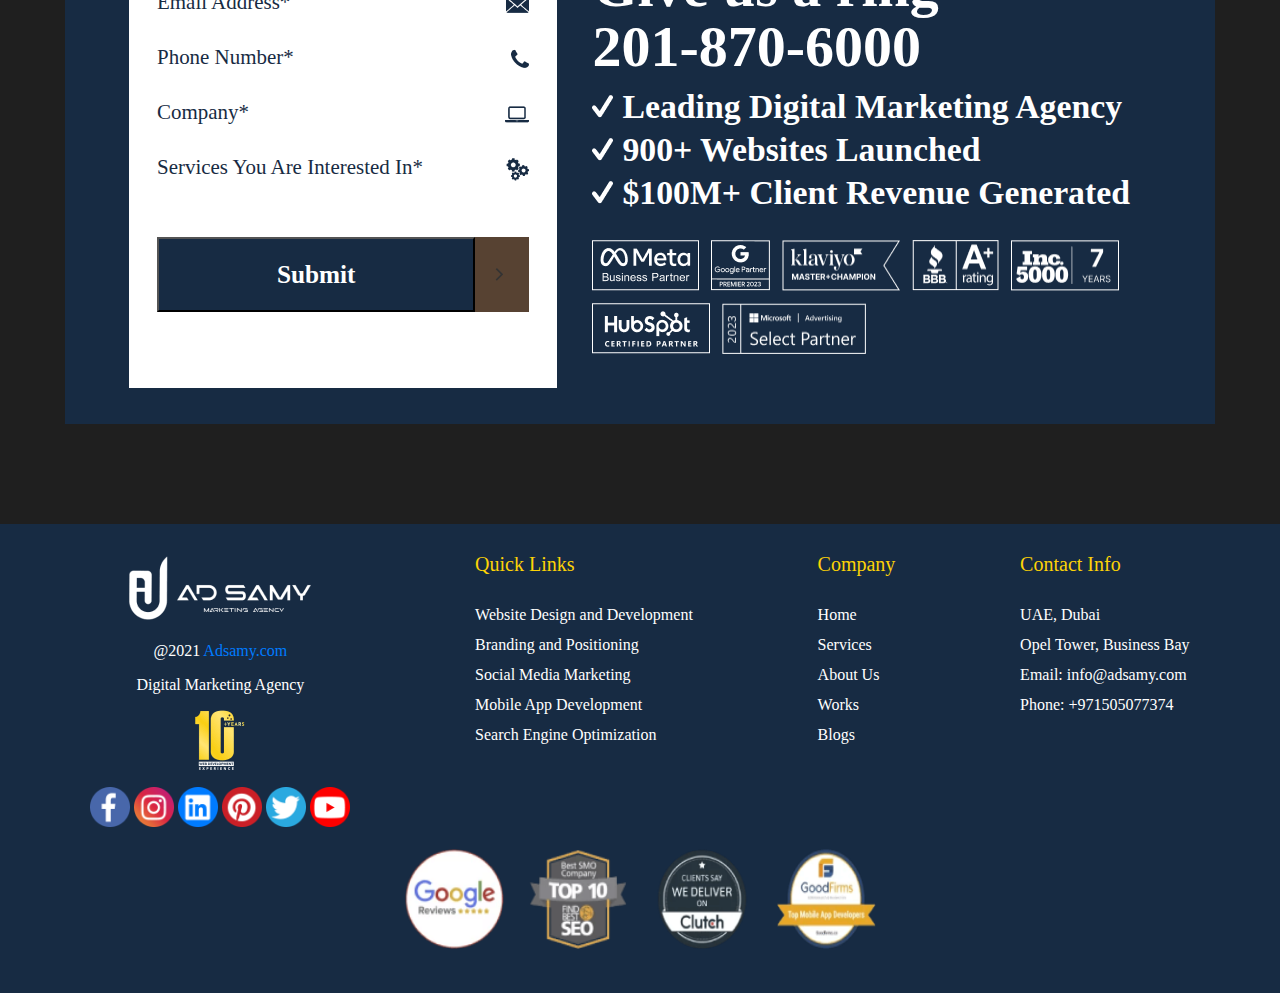
<file: pages/services.html>
<!DOCTYPE html>
<html lang="en">
  <head>
    <meta charset="UTF-8" />
    <meta name="viewport" content="width=device-width, initial-scale=1.0" />
    <link rel="icon" href="../public/images/home/logo.png" />
    <title>ADSamy</title>
    <!-- carousel -->
    <link
      rel="stylesheet"
      href="../public/vendor/owl.carousel/assets/owl.carousel.min.css"
    />
    <link
      rel="stylesheet"
      href="../public/vendor/owl.carousel/assets/owl.theme.default.min.css"
    />
    <!-- carousel -->
    <link rel="stylesheet" href="../public/styles/style.css" />
    <link rel="stylesheet" href="../public/styles/main.css" />
  </head>
  <body>
    <!-- NavBar -->
    <nav>
      <div class="navbar">
        <img class="main-logo" src="../public/images/home/logo.png" alt="" />
        <i class="bx-menu"
          ><img
            src="../public/images/icons/hamburger-menu-svgrepo-com.svg"
            alt=""
        /></i>
        <div class="nav-links">
          <div class="sidebar-logo">
            <img
              src="../public/images/home/logo.webp"
              alt=""
              style="width: 120px"
            />
            <i class="bx-x">x</i>
          </div>
          <ul class="links">
            <li><a href="/">Home</a></li>
            <li>
              <a href="../pages/about.html">About Us</a>
            </li>
            <li>
              <a href="../pages/services.html">Services</a>
              <img
                src="../public/images/icons/arrow-down-svgrepo-com.svg"
                class="Specialties-arrow arrow"
              />
              <ul class="Specialties-sub-menu sub-menu">
                <li><a href="/">test</a></li>
              </ul>
            </li>
            <li><a href="../pages/OurServices.html">Team</a></li>
            <li class="logo">
              <a href="../index.html"
                ><img class="logo" src="../public/images/home/logo.webp" alt=""
              /></a>
            </li>
            <li><a href="../pages/work.html">Works</a></li>
            <li><a href="../pages/blogs.html">Blogs</a></li>
            <li>
              <a href="./contact.html">Contact Us</a>
            </li>
            <li>
              <a href="/">العربيه</a>
            </li>
          </ul>
        </div>
      </div>
    </nav>
    <!-- NavBar -->
    <!-- our-work -->
    <section class="services">
      <div class="our-work">
        <h2>We are specialized in Digital Marketing</h2>
        <p>
          We pride ourselves on delivering compelling, digital marketing
          solutions. Our winning solutions and experiences help <br />
          many of our clients interact and engage with their customers in the
          best possible way.
        </p>
        <div class="wrapper">
          <div class="card">
            <img
              src="../public/images/services/Linkservices-socialmediamarketing-alt-colors-optimized.png"
              alt=""
            />
            <h4>Social Media Marketing</h4>
            <p>
              Customers are interacting with brands through social <br />
              media. If implemented correctly, digital marketing <br />
              SMM can bring remarkable success to your business.
            </p>
            <a href="#"
              ><img src="../public/images/services/Link.png" alt="" /> Contact
              Now</a
            >
          </div>
          <div class="card">
            <img
              src="../public/images/services/Linkservices-seo-optimized.png"
              alt=""
            />
            <h4>Search Engine Optimization</h4>
            <p>
              Search Engine Optimization is fundamental. Our SEO <br />
              strategies can grant you a high-ranking placement in <br />
              search results.
            </p>
            <a href="#"
              ><img src="../public/images/services/Link.png" alt="" /> Contact
              Now</a
            >
          </div>
          <div class="card">
            <img
              src="../public/images/services/Linkservices-analytics-alt-colors-optimized.png"
              alt=""
            />
            <h4>Google AdWords</h4>
            <p>
              Our services cover all aspects of Google Analytics, from <br />
              initial setup to training, advanced tracking solutions and <br />
              custom features.
            </p>
            <a href="#"
              ><img src="../public/images/services/Link.png" alt="" /> Contact
              Now</a
            >
          </div>
          <div class="card">
            <img
              src="../public/images/services/Linkservices-marketingresearch-optimized1.png"
              alt=""
            />
            <h4>Email Marketing</h4>
            <p>
              Our custom Email Marketing services can help you save <br />
              time and money.
            </p>
            <a href="#"
              ><img src="../public/images/services/Link.png" alt="" /> Contact
              Now</a
            >
          </div>
          <div class="card">
            <img
              src="../public/images/services/Linkservices-payperclick-optimized.png"
              alt=""
            />
            <h4>Pay Per Click</h4>
            <p>
              Pay-Per-Click marketing is easy and cost-effective. We <br />
              know everything about PPC!
            </p>
            <a href="#"
              ><img src="../public/images/services/Link.png" alt="" /> Contact
              Now</a
            >
          </div>
          <div class="card">
            <img
              src="../public/images/services/Linkservices-webdesign-optimized.png"
              alt=""
            />
            <h4>Content Marketing Strategy</h4>
            <p>
              Engage with your audience through great, original <br />
              content.
            </p>
            <a href="#"
              ><img src="../public/images/services/Link.png" alt="" /> Contact
              Now</a
            >
          </div>
          <div class="card">
            <img
              src="../public/images/services/Linkservices-seo-optimized.png"
              alt=""
            />
            <h4>Website Design & Developement</h4>
            <p>
              Web Design and Development encompasses many <br />
              different skills and disciplines in the production and <br />
              maintenance of websites.
            </p>
            <a href="#"
              ><img src="../public/images/services/Link.png" alt="" /> Contact
              Now</a
            >
          </div>
          <div class="card">
            <img
              src="../public/images/services/Linkservices-marketingresearch-optimized1.png"
              alt=""
            />
            <h4>Web & Email Hosting</h4>
            <p>
              We provide the best web hosting and email hosting <br />
              services with a reliable hosting server.
            </p>
            <a href="#"
              ><img src="../public/images/services/Link.png" alt="" /> Contact
              Now</a
            >
          </div>
          <div class="card">
            <img
              src="../public/images/services/Linkecommerce-icon-e1518120217819.png"
              alt=""
            />
            <h4>E-Commerce</h4>
            <p>
              Need an ecommerce website ? In our detailed <br />
              comparison review, find the best  ecommerce<br />
              website  for you to grow your business.
            </p>
            <a href="#"
              ><img src="../public/images/services/Link.png" alt="" /> Contact
              Now</a
            >
          </div>
        </div>
      </div>
      <div class="portfolio">
        <h3>
          Have a look <br />
          AT
          <span>our portfolio</span>
          <div class="slider owl-carousel">
            <div class="image-container">
              <img
                src="../public/images/services/slider/div.ha-slick-item (1).png"
                alt=""
              />
            </div>
            <div class="image-container">
              <img
                src="../public/images/services/slider/div.ha-slick-item.png"
                alt=""
              />
            </div>
            <div class="image-container">
              <img src="../public/images/services/slider/Jan-11.png" alt="" />
            </div>
            <div class="image-container">
              <img
                src="../public/images/services/slider/div.ha-slick-item (1).png"
                alt=""
              />
            </div>
            <div class="image-container">
              <img
                src="../public/images/services/slider/div.ha-slick-item.png"
                alt=""
              />
            </div>
            <div class="image-container">
              <img src="../public/images/services/slider/Jan-11.png" alt="" />
            </div>
          </div>
        </h3>
      </div>
    </section>
    <!-- our-work -->
    <!-- Get-Started -->
    <section class="get-started">
      <div class="wrapper">
        <div class="left">
          <h2>Get Started</h2>
          <form action="">
            <div class="input-element">
              <input type="text" placeholder="Full Name*" /><img
                src="../public/images/home/getStarted/Vector.png"
                alt=""
              />
            </div>
            <div class="input-element">
              <input type="text" placeholder="Email Address*" /><img
                src="../public/images/home/getStarted/FormItem.png"
                alt=""
              />
            </div>
            <div class="input-element">
              <input type="text" placeholder="Phone Number*" /><img
                src="../public/images/home/getStarted/FormItem (1).png"
              />
            </div>
            <div class="input-element">
              <input type="text" placeholder="Company*" /><img
                src="../public/images/home/getStarted/FormItem (2).png"
                alt=""
              />
            </div>
            <div class="input-element">
              <input
                type="text"
                placeholder="Services You Are Interested In*"
              /><img src="../public/images/home/getStarted/Icon.png" alt="" />
            </div>
            <div class="submit-button">
              <button type="submit">Submit</button>
              <div>
                <img
                  src="../public/images/home/getStarted/Icon (1).png"
                  alt=""
                />
              </div>
            </div>
          </form>
        </div>
        <div class="right">
          <span
            >Ready to speak with a <br />
            marketing expert?</span
          >
          <span
            >Give us a ring <br />
            201-870-6000</span
          >
          <div class="verified">
            <img src="../public/images/home/getStarted/Listtem.png" alt="" />
            <p>Leading Digital Marketing Agency</p>
          </div>
          <div class="verified">
            <img src="../public/images/home/getStarted/Listtem.png" alt="" />
            <p>900+ Websites Launched</p>
          </div>
          <div class="verified">
            <img src="../public/images/home/getStarted/Listtem.png" alt="" />
            <p>$100M+ Client Revenue Generated</p>
          </div>
          <div class="copmanies-wrapper">
            <img src="../public/images/home/getStarted/Group 4136.png" alt="" />
            <img src="../public/images/home/getStarted/Group 4145.png" alt="" />
            <img src="../public/images/home/getStarted/Group 4148.png" alt="" />
            <img src="../public/images/home/getStarted/Group 4156.png" alt="" />
            <img src="../public/images/home/getStarted/Group 4157.png" alt="" />
            <img src="../public/images/home/getStarted/Group 4160.png" alt="" />
            <img
              src="../public/images/home/getStarted/Microsoft Partner 2022-White.png"
              alt=""
            />
          </div>
        </div>
      </div>
    </section>
    <!-- Get-Started -->
    <!-- Footer -->
    <footer>
      <div class="wrapper">
        <div class="item">
          <img
            src="../public/images/home/IMG_20231005_125854_838 2.png"
            alt=""
          />
          <span>@2021 <a href="#" style="color: #007bff">Adsamy.com</a></span>
          <span>Digital Marketing Agency</span>
          <img src="../public/images/home/10-1-244x300.webp" alt="" />
          <div class="icons">
            <img
              src="../public/images/icons/face.webp"
              alt=""
              style="width: 40px; height: 40px"
            />
            <img
              src="../public/images/icons/insta.webp"
              alt=""
              style="width: 40px; height: 40px"
            />
            <img
              src="../public/images/icons/linkidin.webp"
              alt=""
              style="width: 40px; height: 40px"
            />
            <img
              src="../public/images/icons//pintrest.webp"
              alt=""
              style="width: 40px; height: 40px"
            />
            <img
              src="../public/images/icons/tweeeter.webp"
              alt=""
              style="width: 40px; height: 40px"
            />
            <img
              src="../public/images/icons/youtube.webp"
              alt=""
              style="width: 40px; height: 40px"
            />
          </div>
        </div>
        <div class="item">
          <h3>Quick Links</h3>
          <ul>
            <li>Website Design and Development</li>
            <li>Branding and Positioning</li>
            <li>Social Media Marketing</li>
            <li>Mobile App Development</li>
            <li>Search Engine Optimization</li>
          </ul>
        </div>
        <div class="item">
          <h3>Company</h3>
          <ul>
            <li>Home</li>
            <li>Services</li>
            <li>About Us</li>
            <li>Works</li>
            <li>Blogs</li>
          </ul>
        </div>
        <div class="item">
          <h3>Contact Info</h3>
          <ul>
            <li>UAE, Dubai</li>
            <li>Opel Tower, Business Bay</li>
            <li>Email: info@adsamy.com</li>
            <li>Phone: +971505077374</li>
          </ul>
        </div>
      </div>
      <div class="social-icons">
        <img
          src="../public/images/home/google-review.webp"
          alt=""
          style="width: 100px; height: 100px"
        />
        <img
          src="../public/images/home/SEO.webp"
          alt=""
          style="width: 100px; height: 100px"
        />
        <img
          src="../public/images/home/clutch.webp"
          alt=""
          style="width: 100px; height: 100px"
        />
        <img
          src="../public/images/home/top-mobile-app.webp"
          alt=""
          style="width: 100px; height: 100px"
        />
      </div>
    </footer>
    <!-- Footer -->
    <!-- carousel -->
    <script src="../public/vendor/jquery/jquery.min.js"></script>
    <script src="../public/vendor/owl.carousel/owl.carousel.min.js"></script>
    <script>
      $(document).ready(function () {
        $(".owl-carousel").owlCarousel({
          // autoplay: true,
          dots: true,
          nav: true,
          dotsEach: 1,
          loop: true,
          lazyLoad: true,
          responsive: {
            0: {
              items: 1,
            },
            500: {
              items: 2,
            },
            1100: {
              items: 3,
            },
          },
        });
      });
    </script>
    <!-- carousel -->
    <script src="../public/js/script.js"></script>
  </body>
</html>
</file>
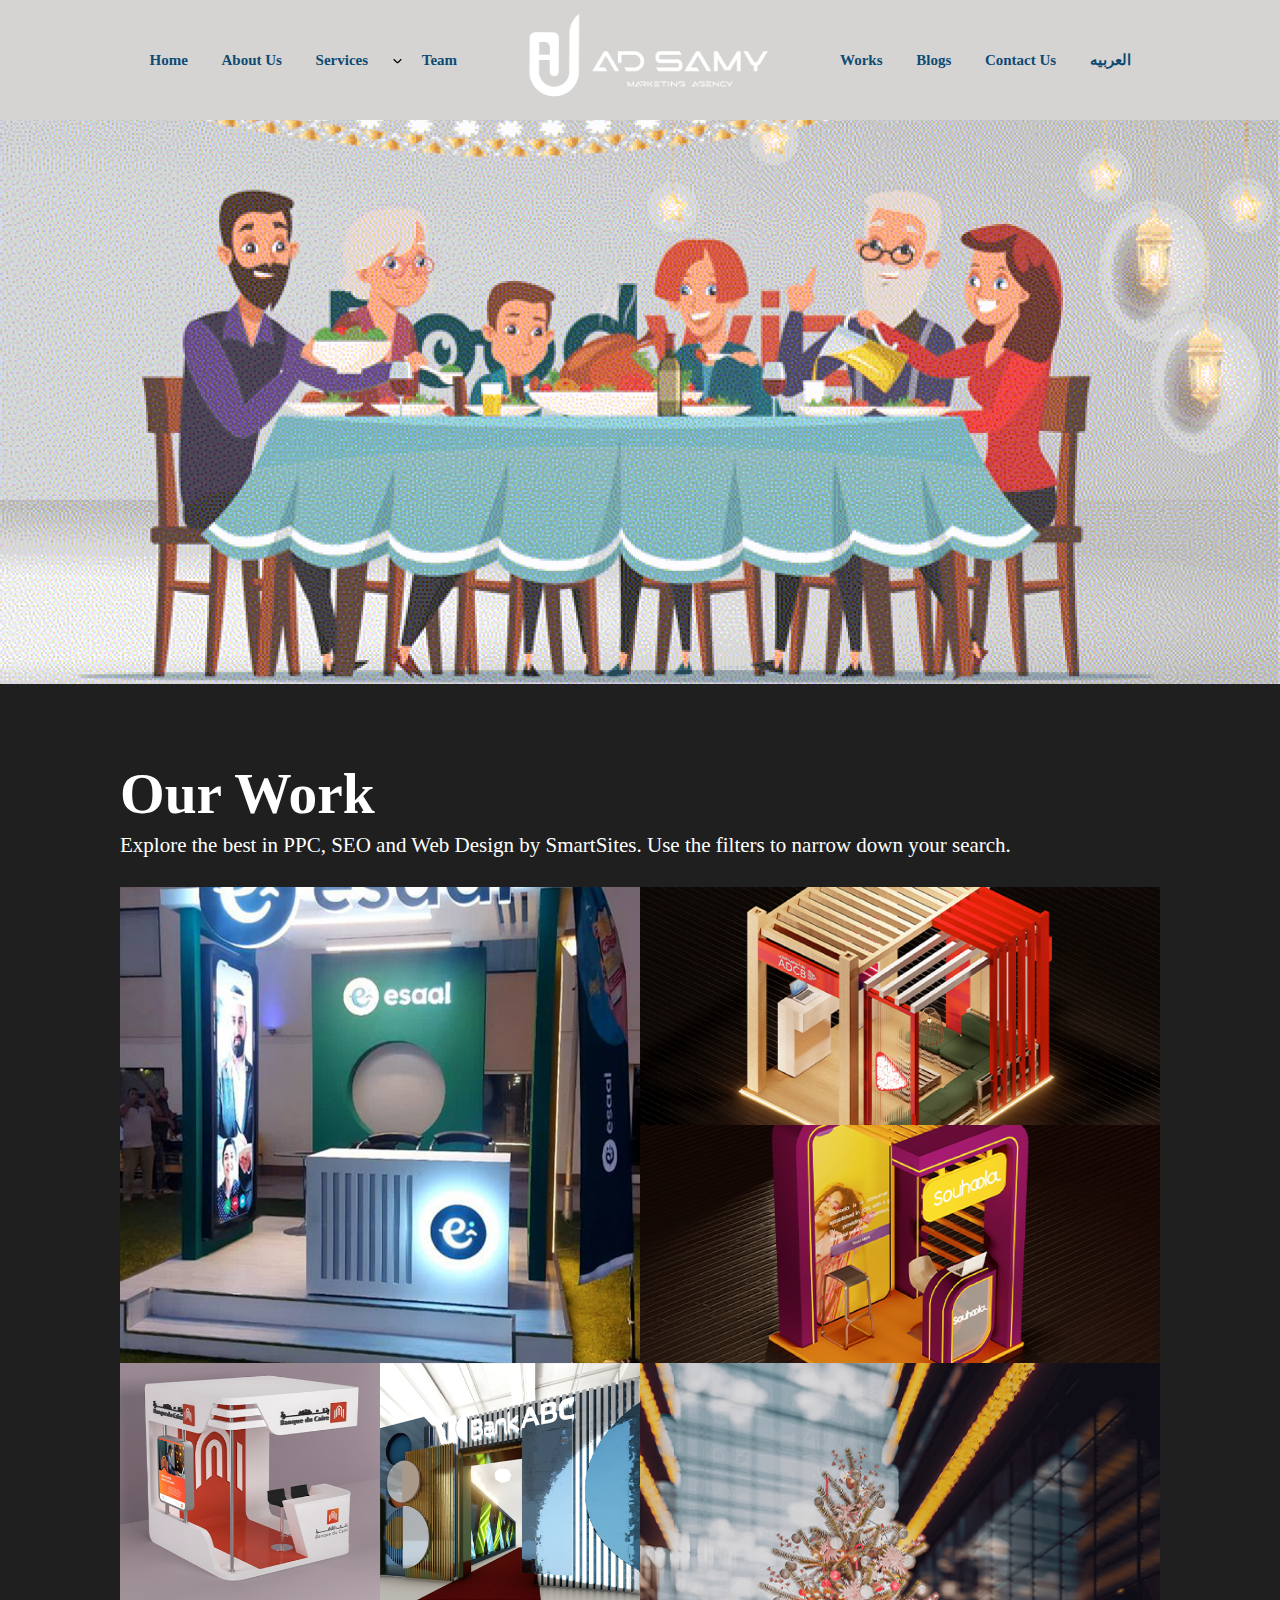
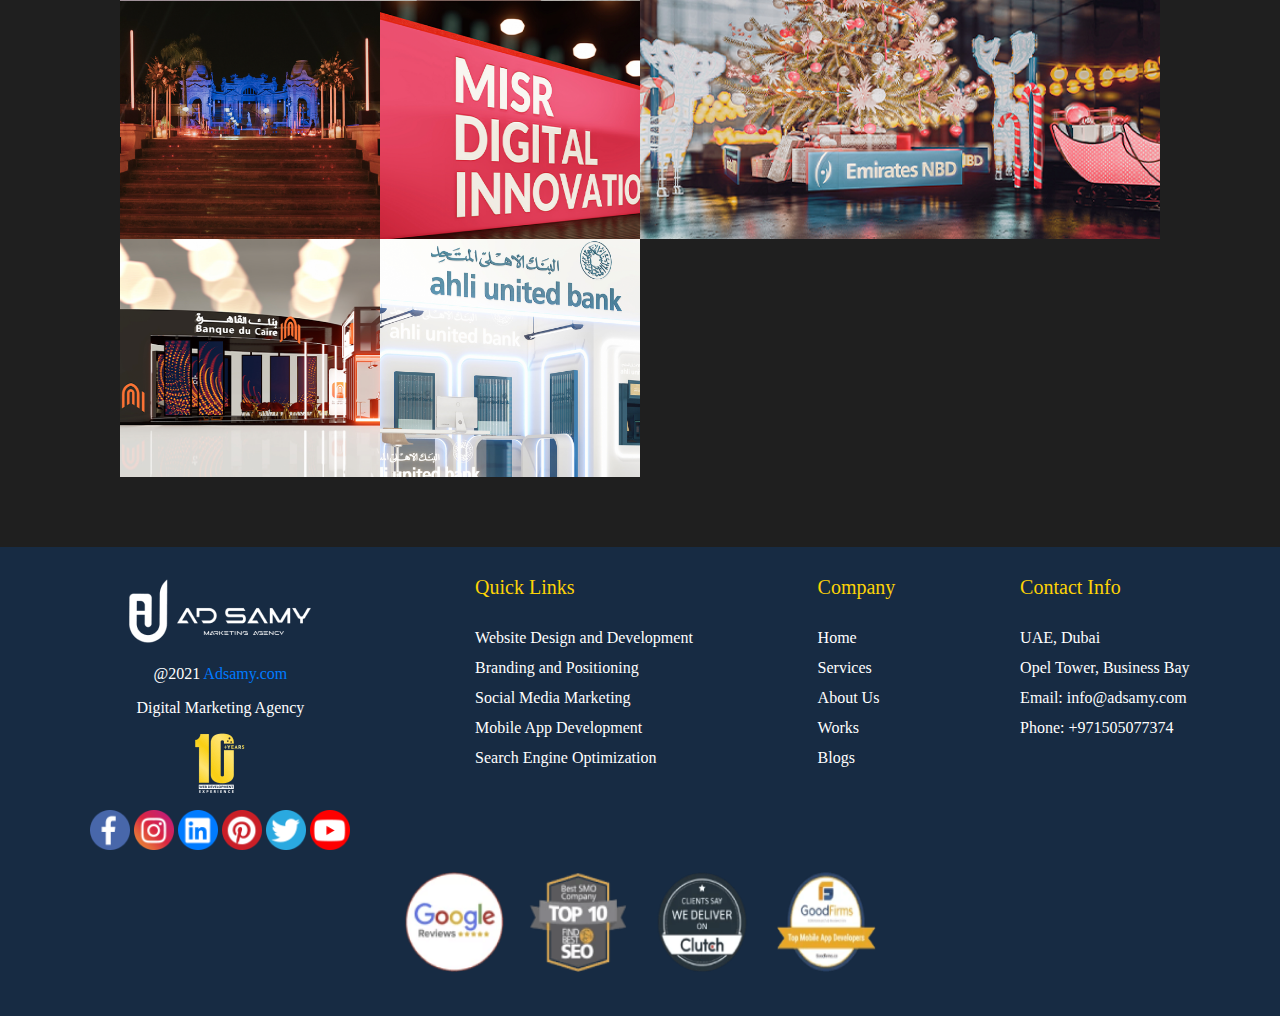
<file: pages/work.html>
<!DOCTYPE html>
<html lang="en">
  <head>
    <meta charset="UTF-8" />
    <meta name="viewport" content="width=device-width, initial-scale=1.0" />
    <link rel="icon" href="../public/images/home/logo.webp" />
    <title>ADSamy</title>
    <link rel="stylesheet" href="../public/styles/style.css" />
    <link rel="stylesheet" href="../public/styles/main.css" />
  </head>
  <body>
    <!-- NavBar -->
    <nav>
      <div class="navbar">
        <img class="main-logo" src="../public/images/home/logo.webp" alt="" />
        <i class="bx-menu"
          ><img
            src="../public/images/icons/hamburger-menu-svgrepo-com.svg"
            alt=""
        /></i>
        <div class="nav-links">
          <div class="sidebar-logo">
            <img
              src="../public/images/home/logo.webp"
              alt=""
              style="width: 120px"
            />
            <i class="bx-x">x</i>
          </div>
          <ul class="links">
            <li><a href="/">Home</a></li>
            <li>
              <a href="../pages/about.html">About Us</a>
            </li>
            <li>
              <a href="../pages/services.html">Services</a>
              <img
                src="../public/images/icons/arrow-down-svgrepo-com.svg"
                class="Specialties-arrow arrow"
              />
              <ul class="Specialties-sub-menu sub-menu">
                <li><a href="/">test</a></li>
              </ul>
            </li>
            <li><a href="../pages/OurServices.html">Team</a></li>
            <li class="logo">
              <a href="../index.html"
                ><img class="logo" src="../public/images/home/logo.webp" alt=""
              /></a>
            </li>
            <li><a href="../pages/work.html">Works</a></li>
            <li><a href="../pages/blogs.html">Blogs</a></li>
            <li>
              <a href="./contact.html">Contact Us</a>
            </li>
            <li>
              <a href="/">العربيه</a>
            </li>
          </ul>
        </div>
      </div>
    </nav>
    <!-- NavBar -->
    <!-- Banner -->
    <main class="work-banner">
      <div class="image-wrapper">
        <img src="../public/images/work/Hero.png" alt="" />
      </div>
    </main>
    <section class="our-work">
      <h2>Our Work</h2>
      <p>
        Explore the best in PPC, SEO and Web Design by SmartSites. Use the
        filters to narrow down your search.
      </p>
      <div class="wrapper">
        <div class="image-wrapper">
          <img
            src="../public/images/work/Artboard-6-copy-11-1020x1050.png"
            alt=""
          />
        </div>
        <div class="image-wrapper">
          <img src="../public/images/work/Artboard-4-copy-2.png" alt="" />
        </div>
        <div class="image-wrapper">
          <img src="../public/images/work/Artboard-3-copy-12.png" alt="" />
        </div>
        <div class="image-wrapper">
          <img src="../public/images/work/Artboard-4-copy-5.png" alt="" />
        </div>
        <div class="image-wrapper">
          <img src="../public/images/work/Artboard-4.png" alt="" />
        </div>
        <div class="image-wrapper">
          <img src="../public/images/work/Artboard-4-copy-9.png" alt="" />
        </div>
        <div class="image-wrapper">
          <img
            src="../public/images/work/Artboard-6-copy-7-1020x1050.png"
            alt=""
          />
        </div>
        <div class="image-wrapper">
          <img src="../public/images/work/Artboard-4-copy-11.png" alt="" />
        </div>
        <div class="image-wrapper">
          <img src="../public/images/work/Artboard-3-copy-4.png" alt="" />
        </div>
        <div class="image-wrapper">
          <img src="../public/images/work/home-cover-1020x1050.png" alt="" />
        </div>
      </div>
    </section>
    <!-- Banner -->
    <!-- Footer -->
    <footer>
      <div class="wrapper">
        <div class="item">
          <img
            src="../public/images/home/IMG_20231005_125854_838 2.png"
            alt=""
          />
          <span>@2021 <a href="#" style="color: #007bff">Adsamy.com</a></span>
          <span>Digital Marketing Agency</span>
          <img src="../public/images/home/10-1-244x300.webp" alt="" />
          <div class="icons">
            <img
              src="../public/images/icons/face.webp"
              alt=""
              style="width: 40px; height: 40px"
            />
            <img
              src="../public/images/icons/insta.webp"
              alt=""
              style="width: 40px; height: 40px"
            />
            <img
              src="../public/images/icons/linkidin.webp"
              alt=""
              style="width: 40px; height: 40px"
            />
            <img
              src="../public/images/icons//pintrest.webp"
              alt=""
              style="width: 40px; height: 40px"
            />
            <img
              src="../public/images/icons/tweeeter.webp"
              alt=""
              style="width: 40px; height: 40px"
            />
            <img
              src="../public/images/icons/youtube.webp"
              alt=""
              style="width: 40px; height: 40px"
            />
          </div>
        </div>
        <div class="item">
          <h3>Quick Links</h3>
          <ul>
            <li>Website Design and Development</li>
            <li>Branding and Positioning</li>
            <li>Social Media Marketing</li>
            <li>Mobile App Development</li>
            <li>Search Engine Optimization</li>
          </ul>
        </div>
        <div class="item">
          <h3>Company</h3>
          <ul>
            <li>Home</li>
            <li>Services</li>
            <li>About Us</li>
            <li>Works</li>
            <li>Blogs</li>
          </ul>
        </div>
        <div class="item">
          <h3>Contact Info</h3>
          <ul>
            <li>UAE, Dubai</li>
            <li>Opel Tower, Business Bay</li>
            <li>Email: info@adsamy.com</li>
            <li>Phone: +971505077374</li>
          </ul>
        </div>
      </div>
      <div class="social-icons">
        <img
          src="../public/images/home/google-review.webp"
          alt=""
          style="width: 100px; height: 100px"
        />
        <img
          src="../public/images/home/SEO.webp"
          alt=""
          style="width: 100px; height: 100px"
        />
        <img
          src="../public/images/home/clutch.webp"
          alt=""
          style="width: 100px; height: 100px"
        />
        <img
          src="../public/images/home/top-mobile-app.webp"
          alt=""
          style="width: 100px; height: 100px"
        />
      </div>
    </footer>
    <!-- Footer -->
    <script src="../public/js/script.js"></script>
  </body>
</html>
</file>
<file: public/styles/style.css>
* {
  margin: 0;
  padding: 0;
  box-sizing: border-box;
}
body {
  overflow-x: hidden;
  width: 100%;
  background-color: #1f1f1f;
}

ul {
  list-style: none;
  padding: 0;
}

a {
  text-decoration: none;
  color: inherit;
}

a:hover {
  color: #efbb39;
}

img.w-full {
  width: 100%;
  height: 100%;
}

/* NavBar */

nav {
  width: 100%;
  height: 120px;
  background: #d6d4d2;
}
nav .navbar {
  height: 100%;
  max-width: 1250px;
  width: 100%;
  display: flex;
  align-items: center;
  justify-content: space-around;
  position: relative;
  margin: auto;
}

.navbar .logo img {
  height: 100px;
}

.navbar .main-logo {
  height: 100px;
  position: absolute;
  top: 50%;
  left: 50px;
  transform: translateY(-50%);
  display: none;
}

nav .navbar .nav-links {
  line-height: 70px;
  height: 100%;
  display: flex;
  align-items: center;
}
nav .navbar .links {
  display: flex;
  justify-content: center;
  margin: 0;
}
nav .navbar .links li {
  position: relative;
  display: flex;
  gap: 5px;
  align-items: center;
  justify-content: space-between;
  list-style: none;
}
nav .navbar .links li a {
  font-family: Inter;
  font-size: 15px;
  font-weight: 700;
  line-height: 31px; /* 206.667% */
  text-decoration: none;
  white-space: nowrap;
  color: #0d4b74;
  padding: 2px 16.7px 2px 17px;
}

nav .navbar .links li a:hover {
  color: #efbb39 !important;
}

.links li:hover .Specialties-arrow {
  transform: rotate(180deg);
}

nav .navbar .links li .arrow {
  /* background: red; */
  height: 100%;
  width: 15px;
  cursor: pointer;
  line-height: 70px;
  text-align: center;
  display: inline-block;
  color: #fff;
  transition: all 0.3s ease;
}
nav .navbar .links li .sub-menu {
  position: absolute;
  top: 65px;
  left: 0;
  line-height: 40px;
  background: #d6d4d2;
  box-shadow: 0 1px 2px rgba(0, 0, 0, 0.2);
  border-radius: 0 0 4px 4px;
  display: none;
  z-index: 2;
}

nav .navbar .links li:hover .Specialties-sub-menu {
  display: block;
}

.navbar .links li .sub-menu li {
  padding: 0 22px;
  border-bottom: 1px solid rgba(255, 255, 255, 0.1);
}
.navbar .links li .sub-menu a {
  color: #0d4b74;
  font-size: 15px;
  font-weight: 500;
}

.navbar .nav-links .sidebar-logo {
  display: none;
}
.navbar .bx-x {
  cursor: pointer;
  font-size: 35px;
}
.navbar .bx-menu img {
  width: 40px;
}
.navbar .bx-menu {
  display: none;
  cursor: pointer;
}
@media (max-width: 1200px) {
  .navbar .bx-menu {
    display: block;
    position: absolute;
    top: 60%;
    right: 25px;
    transform: translateY(-50%);
  }
  nav .navbar .links li.logo {
    display: none;
  }
  .navbar .main-logo {
    display: block;
  }
  nav .navbar .nav-links {
    position: fixed;
    top: 0;
    left: -112%;
    display: block;
    max-width: 270px;
    width: 100%;
    background: #d6d4d2;
    line-height: 40px;
    padding: 20px;
    box-shadow: 0 5px 10px rgba(0, 0, 0, 0.2);
    transition: all 0.5s ease;
    z-index: 1000;
  }

  .navbar .nav-links .sidebar-logo {
    display: flex;
    align-items: center;
    justify-content: space-between;
    padding: 0 20px;
  }
  .sidebar-logo .logo-name {
    font-size: 25px;
    color: #fff;
  }
  .navbar .bx-menu {
    font-size: 25px;
    color: #fff;
  }
  nav .navbar .links {
    display: block;
    margin-top: 20px;
  }
  nav .navbar .links li .arrow {
    line-height: 40px;
  }
  nav .navbar .links li {
    display: block;
  }
  nav .navbar .links li .sub-menu {
    position: relative;
    top: 0;
    box-shadow: none;
    display: none;
  }
  nav .navbar .links li .sub-menu li {
    border-bottom: none;
  }

  .links li:hover .Specialties-arrow {
    transform: rotate(0deg);
  }

  nav .navbar .links li:hover .Specialties-sub-menu {
    display: none;
  }

  .navbar .nav-links.show1 .links .Specialties-sub-menu {
    display: block;
  }

  .navbar .nav-links.show1 .links .Specialties-arrow {
    transform: rotate(180deg);
  }
}
@media (max-width: 920px) {
  nav .navbar {
    max-width: 90%;
    padding: 0 25px;
  }

  nav .navbar .links li {
    padding: 0 10px;
    white-space: nowrap;
  }
  nav .navbar .links li a {
    font-size: 15px;
  }
}

@media (max-width: 500px) {
  nav .navbar {
    padding: 0;
  }
  .main-logo {
    width: 200px;
    object-fit: contain;
  }
}

/* NavBar */

/* banner */

section .banner img {
  width: 100%;
  min-height: 100%;
}

/* banner */

/* Get-Started */

.get-started {
  margin-bottom: 65px;
}

.get-started .wrapper {
  display: flex;
  align-items: center;
  gap: 35px;
  padding: 36px 64px;
  background: #172b43;
}

.get-started .wrapper .left {
  flex: 2;
  background: #fff;
  padding: 36px 28px;
}

.get-started .wrapper .left h2 {
  color: #172b43;
  text-align: center;
  font-family: Noto Sans;
  font-size: 65.25px;
  font-weight: 700;
  line-height: 86.4px; /* 132.414% */
}

.get-started .wrapper .left form {
  display: flex;
  flex-direction: column;
}

.get-started .wrapper .left form .input-element {
  display: flex;
  align-items: center;
}

.get-started .wrapper .left form .input-element input {
  width: 100%;
  padding: 20px 0;
  border: none;
  outline: none;
  background: transparent;
}

.get-started .wrapper .left form .input-element input::placeholder {
  color: #172b43;
  font-family: Noto Sans;
  font-size: 20.969px;
  font-weight: 400;
}

.get-started .wrapper .left form .submit-button {
  display: flex;
  margin: 40px 0;
}

.get-started .wrapper .left form .submit-button button {
  flex: 1;
  color: #fff;
  text-align: center;
  font-family: Noto Sans;
  font-size: 25.266px;
  font-weight: 700;
  line-height: 54.6px; /* 216.104% */
  background-color: #172b43;
}

.get-started .wrapper .left form .submit-button > div {
  padding: 20px;
  display: flex;
  align-items: center;
  justify-content: center;
  background-color: #574232;
}

.get-started .wrapper .right {
  flex: 3;
}

.get-started .wrapper .right span:nth-child(1) {
  color: #fff;
  font-family: Noto Sans;
  font-size: 48px;
  font-weight: 300;
  line-height: 57.6px; /* 120% */
}

.get-started .wrapper .right span:nth-child(2) {
  color: #fff;
  font-family: Noto Sans;
  font-size: 58.008px;
  font-weight: 600;
  line-height: 60px; /* 103.434% */
  display: block;
  margin: 8px 0;
}

.get-started .wrapper .right .verified {
  display: flex;
  align-items: center;
  gap: 8px;
}

.get-started .wrapper .right .verified p {
  color: #fff;
  font-family: Noto Sans;
  font-size: 33.75px;
  font-weight: 600;
  line-height: 43.2px; /* 128% */
}

.get-started .wrapper .right .copmanies-wrapper {
  margin-top: 25px;
  display: flex;
  gap: 12px;
  flex-wrap: wrap;
}

@media (min-width: 1600px) {
  .get-started .wrapper {
    padding: 36px 280px;
  }
}

@media (max-width: 1100px) {
  .get-started .wrapper {
    flex-direction: column;
    padding: 5px;
  }
  .get-started .wrapper .left,
  .get-started .wrapper .right {
    width: 100%;
  }
  .get-started .wrapper .left h2 {
    font-size: 36px;
  }
  .get-started .wrapper .left form .input-element input::placeholder {
    font-size: 16px;
  }
  .get-started .wrapper .right > span {
    text-align: center;
    display: block;
    font-size: 36px !important;
  }
  .get-started .wrapper .right .verified p {
    font-size: 18px;
  }
}

/* Get-Started */

/* Footer */

footer {
  background: #172b43;
  padding: 26px 28px;
}

footer .wrapper {
  display: flex;
  flex-wrap: wrap;
  justify-content: space-around;
}

footer .wrapper .item {
  display: flex;
  flex-direction: column;
  align-items: start;
  gap: 16px;
}

footer .wrapper .item .icons img {
  max-width: 40px;
}

footer .wrapper .item:nth-child(1) {
  align-items: center;
}

footer .wrapper .item h3 {
  color: #fdd306;
  font-family: Inter;
  font-size: 20px;
  font-weight: 400;
  line-height: 28px; /* 140% */
  margin: 0;
}

footer .wrapper .item ul li {
  margin: 12px 0;
}

footer .wrapper .item ul li,
footer .wrapper .item span {
  color: #fff;
  font-family: Roboto;
  font-size: 16px;
  font-weight: 300;
}

footer .social-icons {
  width: 100%;
  margin: 18px 0;
  display: flex;
  justify-content: center;
  align-items: center;
  gap: 24px;
}

@media (max-width: 520px) {
  footer .wrapper {
    flex-direction: column;
    align-items: center;
    gap: 25px;
  }
  footer .social-icons {
    flex-wrap: wrap;
  }
}

/* Footer */
</file>
<file: public/styles/main.css>
/* HomePage */
main.home {
  min-height: 100vh;
  background-image: url(../images/home/mainframe.webp);
  background-size: cover;
  transition: all 0.3s ease-in-out;
  position: relative;
}

main .wrapper {
  height: 100%;
  display: grid;
  grid-template-columns: repeat(3, 1fr);
}

main .wrapper .item {
  position: relative;
  border: 1px solid #efefef;
  min-height: calc(100vh / 2);
  display: flex;
  align-items: center;
  justify-content: center;
  color: #fff;
  text-align: center;
  font-family: Inter;
  font-size: 24px;
  font-weight: 800;
  line-height: 32px; /* 133.333% */
}

main .wrapper .item .overlay {
  position: absolute;
  z-index: 2;
  inset: 0;
  display: flex;
  flex-direction: column;
  align-items: center;
  justify-content: center;
  gap: 36px;
  opacity: 0;
  transition: all.3s ease-in-out;
}

main .wrapper .item .overlay-image {
  position: absolute;
  inset: 0;
  display: none;
}

main .wrapper .item .overlay-image img {
  width: 100%;
  height: 100%;
  object-fit: cover;
}

main .wrapper .item .overlay.odd {
  background-color: #1c28a2;
}
main .wrapper .item .overlay.even {
  background-color: #d5d5d5;
}

main .wrapper .item .overlay a {
  border-radius: 40px;
  border: 2px solid #fff;
  color: #fff;
  font-family: Inter;
  font-size: 21px;
  font-weight: 800;
  padding: 12px 64px;
}

main .wrapper .item .overlay a:hover {
  color: #efbb39;
  border-color: #efbb39;
}

main .wrapper .item1:hover .overlay,
main .wrapper .item2:hover .overlay,
main .wrapper .item3:hover .overlay,
main .wrapper .item4:hover .overlay,
main .wrapper .item5:hover .overlay,
main .wrapper .item6:hover .overlay {
  opacity: 1;
}

.help {
  position: absolute;
  bottom: 40px;
  right: -40px;
  background: #d6d4d2;
  display: flex;
  width: 150px;
  height: 72px;
  transform: rotate(-90deg);
  justify-content: center;
  align-items: center;
  color: #000;
  font-family: Noto Sans;
  font-size: 24px;
  font-weight: 700;
  cursor: pointer;
}

.help-options {
  position: absolute;
  bottom: 0px;
  right: -300px;
  background-color: #312929;
  transition: all 0.3s ease-in-out;
}

.help-options .wrapper {
  width: 300px;
  display: flex;
  flex-direction: column;
  align-items: center;
  justify-content: center;
  gap: 15px;
  padding: 32px;
  border: 2px solid #0d4b74;
  color: #fff;
  font-family: Noto Sans;
  font-size: 20px;
  font-style: normal;
  font-weight: 400;
  line-height: 30px; /* 150% */
}

.help-options .wrapper h3 {
  font-size: 24px;
}

.help-options .close {
  position: absolute;
  top: 0;
  right: 8px;
  font-size: 36px;
  cursor: pointer;
}

@media (max-width: 900px) {
  main .wrapper {
    grid-template-columns: repeat(2, 1fr);
  }
}
@media (max-width: 600px) {
  main .wrapper {
    grid-template-columns: repeat(1, 1fr);
  }
  main .wrapper .item .overlay-image {
    display: block;
    z-index: 1;
  }
  /* main .wrapper .item {
    background-position: center;
    background-size: cover;
  } */
  /* main .wrapper .item1 {
    background-image: url(../images/home/Frame1Mopile.webp);
  }
  main .wrapper .item2 {
    background-image: url(../images/home/Frame2Mopile.webp);
  }
  main .wrapper .item3 {
    background-image: url(../images/home/Frame3Mopile.webp);
  }
  main .wrapper .item4 {
    background-image: url(../images/home/Frame4Mopile.webp);
  }
  main .wrapper .item5 {
    background-image: url(../images/home/Frame5Mopile.webp);
  }
  main .wrapper .item6 {
    background-image: url(../images/home/Frame6Mopile.webp);
  } */
}

/* HomePage */

/* AboutPage */

main.about-hero {
  background: url(../images/about/who_we_are-bg.png);
  background-size: cover;
}

main.about-hero .wrapper {
  display: block;
}

main.about-hero .image-wrapper img {
  width: 80%;
  margin-left: 20%;
}

main.about-hero .details {
  padding: 25px;
  margin: 14% 0;
}

main.about-hero .details span {
  color: #fff;
  font-family: Glory;
  font-size: 37px;
  font-weight: 700;
  line-height: 67px; /* 181.081% */
}

main.about-hero .details p {
  color: #c4c1c1;
  font-family: Glory;
  font-size: 37px;
  font-weight: 400;
  line-height: 75px;
}

main.about-hero .card-wrapper {
  margin: 25px 0;
}

main.about-hero .card-wrapper .wrapper {
  display: flex;
  justify-content: center;
  gap: 45px;
}

main.about-hero .card-wrapper .our-vision:hover,
main.about-hero .card-wrapper .our-mission:hover {
  cursor: pointer;
  transform: rotateY(180deg);
}

.front,
.back {
  height: 100%;
  width: 100%;
  border-radius: 2rem;
  box-shadow: 0 0 5px 2px rgba(50, 50, 50, 0.25);
  position: absolute;
  backface-visibility: hidden;
}

.back {
  transform: rotateY(180deg);
}

main.about-hero .card-wrapper .our-vision,
main.about-hero .card-wrapper .our-mission {
  width: 300px;
  height: 200px;
  position: relative;
  transition: transform 1500ms;
  transform-style: preserve-3d;
}

main.about-hero .card-wrapper .our-vision .front,
main.about-hero .card-wrapper .our-mission .front {
  display: flex;
  flex-direction: column;
  justify-content: center;
  gap: 15px;
  padding: 30px;
}

main.about-hero .card-wrapper .our-vision .back,
main.about-hero .card-wrapper .our-mission .back {
  padding: 12px;
  background-color: #0d4b74;
  color: #fff;
  font-family: Glory;
  font-size: 16px;
  font-weight: 500;
  line-height: 25px; /* 125% */
}

main.about-hero .card-wrapper .circle {
  width: 40px;
  height: 40px;
  border-radius: 50%;
  background: #172b43;
  display: flex;
  align-items: center;
  justify-content: center;
  color: #fff;
  font-family: Glory;
  font-size: 20px;
  font-weight: 500;
  line-height: 20px; /* 100% */
}

main.about-hero .card-wrapper .our-vision span:nth-child(2),
main.about-hero .card-wrapper .our-mission span:nth-child(2) {
  color: #888;
  font-family: Arimo;
  font-size: 14px;
  font-weight: 700;
  line-height: 19.6px; /* 140% */
  text-transform: uppercase;
}
main.about-hero .card-wrapper .our-vision span:nth-child(3),
main.about-hero .card-wrapper .our-mission span:nth-child(3) {
  color: #fff;
  font-family: Glory;
  font-size: 25px;
  font-weight: 700;
  line-height: 37.5px; /* 150% */
}

@media (max-width: 800px) {
  main.about-hero {
    background-position: center;
  }

  main.about-hero .details {
    padding: 25px;
    margin: 0;
  }
  main.about-hero .image-wrapper img {
    margin-left: 10%;
  }
  main.about-hero .details p {
    font-size: 28px;
  }
  main.about-hero .details span {
    font-size: 28px;
  }
  main.about-hero .card-wrapper .wrapper {
    flex-direction: column;
    align-items: center;
  }
}

/* our-friends */

section.our-friends {
  padding: 25px;
  margin: 45px 0;
}

section.our-friends h3 {
  color: #fff;
  text-align: center;
  font-family: Inter;
  font-size: 60px;
  font-weight: 400;
  line-height: 69px; /* 115% */
  letter-spacing: -2px;
  text-transform: uppercase;
  margin: 25px 0;
}
section.our-friends h3 span {
  color: #0f3f76;
}

section.our-friends .wrapper {
  display: flex;
  gap: 25px;
  justify-content: space-around;
  flex-direction: row !important;
  flex-wrap: wrap;
}

section.our-friends .wrapper img {
  width: 120px;
}

/* our-friends */
section.ceo-speech .wrapper {
  padding: 25px;
  margin: 45px 0;
  display: flex;
  justify-content: space-around;
  align-items: center;
  gap: 25px;
}

section.ceo-speech .wrapper .left {
  flex: 2;
}
section.ceo-speech .wrapper .right {
  flex: 1;
}

section.ceo-speech .wrapper .right img {
  width: 100%;
}

section.ceo-speech .wrapper h2 {
  color: #fff;
  font-family: Poppins;
  font-size: 24px;
  font-weight: 900;
  line-height: 37.2px; /* 155% */
}
section.ceo-speech .wrapper span {
  color: #fff;
  font-family: Poppins;
  font-size: 24px;
  font-weight: 400;
  line-height: 25.5px; /* 106.25% */
}
section.ceo-speech .wrapper p {
  color: #d8d8d8;
  font-family: Poppins;
  font-size: 19px;
  font-weight: 400;
  line-height: 35px; /* 184.211% */
  margin: 25px 0;
}

@media (max-width: 900px) {
  section.ceo-speech .wrapper {
    flex-direction: column;
  }
}

/* CEO */

/* AboutPage */

/* BlogsPage */

.owl-nav button {
  display: flex;
  align-items: center;
  justify-content: center;
  background-color: #0d4b74 !important;
  width: 50px;
  height: 50px;
  border-radius: 50%;
}

.owl-nav button span {
  font-size: 55px !important;
  display: block;
  margin-top: -9px;
  color: rgb(255, 255, 255) !important;
}

.owl-nav {
  position: absolute;
  width: calc(100% + 20px);
  margin-inline: auto !important;
  left: -10px;
  font-size: 65px !important;
  color: #ffffff !important;
  display: flex;
  justify-content: space-between;
  top: 50%;
  left: -10px;
  transform: translateY(-50%);
}

@media (max-width: 500px) {
  .owl-nav {
    left: 0;
    width: calc(100%);
  }
  .owl-nav button {
    width: 30px;
    height: 30px;
  }
  .owl-nav button span {
    font-size: 28px !important;
  }
}

/* owl-nav */

section {
  padding: 35px 65px;
}

section.news-room {
  aspect-ratio: 4/2;
  background: url(../images/blogs/Image.png);
  background-position: center;
  background-size: cover;
  clip-path: polygon(
    100% 0%,
    0% 0%,
    0% 73.34%,
    2% 74.02%,
    4% 74.78%,
    6% 75.59%,
    8% 76.47%,
    10% 77.38%,
    12% 78.34%,
    14% 79.32%,
    16% 80.32%,
    18% 81.32%,
    20% 82.32%,
    22% 83.31%,
    24% 84.28%,
    26% 85.21%,
    28% 86.1%,
    30% 86.93%,
    32% 87.71%,
    34% 88.42%,
    36% 89.06%,
    38% 89.61%,
    40% 90.08%,
    42% 90.45%,
    44% 90.73%,
    46% 90.91%,
    48% 91%,
    50% 90.98%,
    52% 90.86%,
    54% 90.64%,
    56% 90.32%,
    58% 89.91%,
    60% 89.41%,
    62% 88.82%,
    64% 88.15%,
    66% 87.42%,
    68% 86.62%,
    70% 85.76%,
    72% 84.85%,
    74% 83.9%,
    76% 82.93%,
    78% 81.93%,
    80% 80.93%,
    82% 79.93%,
    84% 78.93%,
    86% 77.96%,
    88% 77.02%,
    90% 76.12%,
    92% 75.27%,
    94% 74.48%,
    96% 73.75%,
    98% 73.09%,
    100% 72.52%
  );
}

section.news-room .wrapper {
  display: flex;
  align-items: center;
  justify-content: center;
  height: 100%;
}

section.news-room .wrapper .info {
  width: 100%;
  display: flex;
  flex-direction: column;
  gap: 65px;
  align-items: center;
  justify-content: center;
}

section.news-room .wrapper .info h3 {
  color: #fff;
  text-align: center;
  font-family: Gotham;
  font-size: 64px;
  font-style: normal;
  font-weight: 400;
  line-height: 60px; /* 125% */
  letter-spacing: 0.2px;
}

section.news-room .wrapper .info .search {
  width: 60%;
  display: flex;
  align-items: center;
  gap: 15px;
  padding: 12px;
  background-color: white;
  border-radius: 8px;
}

section.news-room .wrapper .info .search input {
  flex: 1;
  background-color: transparent;
  padding: 8px;
  outline: none;
  border: none;
}

section.news-room .wrapper .info .search > button {
  cursor: pointer;
  border: none;
  padding: 8px 14px;
  background-color: #1565d8;
  border-radius: 8px;
  color: #fff;
  text-align: center;
  font-family: Open Sans;
  font-size: 16px;
  font-weight: 700;
}

section.news-room .wrapper .info .tags {
  display: flex;
  align-items: center;
  gap: 15px;
}

section.news-room .wrapper .info .tags button {
  cursor: pointer;
  color: #fff;
  text-align: center;
  font-family: Open Sans;
  font-size: 14px;
  font-weight: 700;
  line-height: 20px; /* 142.857% */
  padding: 8px 26px;
  border-radius: 4px;
  border: 1px solid #fff;
  background: rgba(0, 0, 0, 0.2);
  backdrop-filter: blur(10px);
}

section.news-room .wrapper .info .tags span {
  color: #fff;
  font-family: Open Sans;
  font-size: 16px;
  font-weight: 600;
  line-height: normal;
}

@media (max-width: 900px) {
  section.news-room {
    aspect-ratio: 4/3;
  }
  section.news-room .wrapper .info h3 {
    font-size: 32px;
  }
  section.news-room .wrapper .info .search {
    padding: 8px;
    width: 98%;
  }
  section.news-room {
    clip-path: none;
  }
  section.news-room .wrapper .info {
    gap: 12px;
  }
  section.news-room .wrapper .info .tags {
    gap: 8px;
    flex-wrap: wrap;
    justify-content: space-around;
  }
  section.news-room .wrapper .info .tags button {
    padding: 4px 8px;
  }
}
/* news-room */
/* cheap-airlineTickets  */
section.cheap-airlineTickets {
  margin-top: -180px;
  position: relative;
  z-index: 9;
}

section .wrapper {
  display: flex;
}
section.cheap-airlineTickets .wrapper > img,
.wrapper .blog-card {
  flex: 1;
}

section .wrapper.item > img {
  flex: 1;
}

.wrapper .blog-card {
  display: flex;
  flex-direction: column;
  justify-content: space-around;
  gap: 25px;
  padding: 25px;
  background-color: white;
  border-radius: 16px;
  border-top-left-radius: 0;
  border-bottom-left-radius: 0;
}

.blog-card .fetaured {
  width: fit-content;
  color: #1565d8;
  text-align: center;
  font-family: Open Sans;
  font-size: 16px;
  font-weight: 700;
  font-style: normal;
  background-color: #c0e8d8;
  padding: 8px 12px;
  border-radius: 16px;
}

.blog-card h3 {
  color: #183b56;
  font-family: Gotham;
  font-size: 36px;
  font-weight: 700;
  line-height: 48px; /* 133.333% */
  letter-spacing: 0.2px;
}

.blog-card p,
.blog-card span {
  color: #5a7184;
  font-family: Open Sans;
  font-size: 18px;
  font-weight: 400;
  line-height: 32px; /* 177.778% */
}

.blog-card .date {
  align-self: flex-end;
}

.blog-card .personal-info {
  display: flex;
  gap: 15px;
}

.blog-card .personal-info img {
  width: 60px;
  height: 60px;
}
.blog-card .personal-info .verified img {
  width: 20px;
  height: 20px;
}

.blog-card .personal-info .verified {
  display: flex;
  align-items: center;
  gap: 8px;
}
.blog-card .personal-info .name {
  color: #183b56;
  font-family: Open Sans;
  font-size: 16px;
  font-weight: 600;
}

@media (max-width: 1200px) {
  section {
    padding: 8px;
  }
  section.cheap-airlineTickets {
    margin-top: 0;
  }
  section > .wrapper {
    flex-direction: column;
  }
}

/* cheap-airlineTickets  */

/* Popular-articles */

section.popular-articles .wrapper {
  gap: 20px;
}

section.popular-articles .wrapper .blog-card {
  justify-content: end;
  min-height: 600px;
  border-radius: 8px;
}

section.popular-articles .wrapper .blog-card *:not(.fetaured) {
  color: white;
}

section.popular-articles .wrapper .blog-card .fetaured {
  background-color: white;
  margin-bottom: auto;
}

section.popular-articles .wrapper .blog-card .personal-info .verified span {
  color: #5a7184;
}

section.popular-articles .wrapper .blog-card:nth-child(1) {
  background: url(../images/blogs/Image55.png);
  background-size: cover;
  background-position: center;
}
section.popular-articles .wrapper .blog-card:nth-child(2) {
  background: url(../images/blogs/Base.png);
  background-size: cover;
  background-position: center;
}

/* Popular-articles */

/* case-studies */

section .main-title {
  color: #0d4b74;
  font-family: Gotham;
  font-size: 36px;
  font-weight: 700;
  line-height: 48px; /* 133.333% */
  letter-spacing: 0.2px;
}

section .wrapper.view {
  display: flex;
  justify-content: space-between;
  margin-bottom: 35px;
}

section .main-desc {
  color: #fff;
  font-family: Open Sans;
  font-size: 18px;
  font-weight: 400;
  line-height: 32px; /* 177.778% */
  width: 100%;
}

section .view-link {
  cursor: pointer;
  color: #fff;
  text-align: center;
  font-family: Open Sans;
  font-size: 14px;
  font-weight: 700;
  padding: 16px 8px;
  border-radius: 4px;
  border: 1px solid #fff;
  background: transparent;
  display: flex;
  align-items: center;
  justify-content: center;
  gap: 25px;
  width: fit-content;
  height: fit-content;
  white-space: nowrap;
}

section .blogs.wrapper > img {
  flex: 1;
}

section .wrapper .blog-card.case-studies {
  justify-content: start;
}
section .wrapper .blog-card.case-studies > img {
  flex: 1;
}

section .wrapper .blog-card.case-studies .personal-info {
  justify-self: flex-end;
  margin-top: auto;
}

@media (max-width: 1200px) {
  section.Case-Studies .wrapper {
    flex-direction: column;
  }
}

@media (max-width: 800px) {
  section .wrapper.view {
    flex-direction: column;
    align-items: center;
    margin: 15px 0;
  }
}

/* case-studies */

/* all-articels */

section.all-articles .wrapper .blog-card:nth-child(1) {
  background-image: url(../images/blogs/Base1.png);
  background-size: cover;
  background-position: center;
}
section.all-articles .wrapper .blog-card:nth-child(2) {
  background-image: url(../images/blogs/image2.png);
  background-size: cover;
  background-position: center;
}

section.rest-articles .wrapper .blog-card:nth-child(1) {
  background-image: url(../images/blogs/image4.png);
  background-size: cover;
  background-position: center;
}

section.rest-articles .wrapper .blog-card:nth-child(2) {
  background-image: url(../images/blogs/image3.png);
  background-size: cover;
  background-position: center;
}

section.rest-articles .wrapper .blog-card:nth-child(3) {
  background-image: url(../images/blogs/image5.png);
  background-size: cover;
  background-position: center;
}
section.rest-articles .view-link {
  margin: 25px auto;
}

/* all-articels */

/* BlogsPage */

/* ContactPage */

main .banner {
  position: relative;
}

main .banner .info {
  position: absolute;
  top: 50%;
  transform: translateY(-50%);
  left: 200px;
}

main .banner .info h2 {
  color: #d6d4d2;
  font-family: Arimo;
  font-size: 51px;
  font-weight: 700;
  letter-spacing: 1.4px;
}

main .banner .info span {
  color: #fff;
  font-family: Poppins;
  font-size: 17px;
  font-weight: 400;
}

.get-in-touch {
  background-color: #303030;
  padding: 36px 68px;
}

.get-in-touch .wrapper {
  display: flex;
  justify-content: space-around;
  gap: 28px;
}

.get-in-touch h3 {
  color: #d6d4d2;
  font-family: Arimo;
  text-align: center;
  margin: 24px 0;
  font-size: 80px;
  font-weight: 700;
  line-height: 80px; /* 100% */
  letter-spacing: 1.4px;
}

.get-in-touch .wrapper .details,
.get-in-touch .wrapper form {
  display: flex;
  flex: 1;
  flex-direction: column;
  gap: 24px;
}

.get-in-touch .wrapper .details h2 {
  color: #d6d4d2;
  font-family: Arimo;
  font-size: 51px;
  font-weight: 700;
  line-height: 80px; /* 156.863% */
  letter-spacing: 1.4px;
}

.get-in-touch .wrapper .details p {
  color: #fff;
  font-family: Poppins;
  font-size: 25px;
  font-style: normal;
  font-weight: 400;
  line-height: 59.5px; /* 238% */
}

.get-in-touch form input,
.get-in-touch form textarea {
  background-color: #3d3b3b;
  border: none;
  border-bottom: 1px solid white;
  padding: 14px 24px;
  outline: none;
  color: white;
}

.get-in-touch form input::placeholder,
.get-in-touch form textarea::placeholder {
  color: white;
}
.get-in-touch form button {
  padding: 8px 20px;
  width: max-content;
  background-color: #0d4b74;
  color: white;
  border: none;
  cursor: pointer;
  border-radius: 8px;
  font-weight: 600;
  transition: 0.3s all ease-in-out;
}

.get-in-touch form button:hover {
  transform: scale(1.1);
}

@media (max-width: 900px) {
  section .banner .info {
    left: 20px;
  }
  section .banner .info h2 {
    font-size: 24px;
  }
  section .banner .info span {
    font-size: 14px;
  }
  .get-in-touch .wrapper {
    flex-direction: column;
  }
  .get-in-touch {
    padding: 16px 8px;
  }
  .get-in-touch h3 {
    font-size: 36px;
  }
  .get-in-touch .wrapper .details {
    align-items: center;
  }
  .get-in-touch .wrapper .details h2 {
    font-size: 28px;
  }
  .get-in-touch .wrapper .details p {
    font-size: 24px;
    text-align: center;
  }
}

@media (max-width: 500px) {
  section .banner .info {
    left: 20px;
  }
  section .banner .info h2 {
    font-size: 16px;
  }
  section .banner .info span {
    font-size: 12px;
  }
}

/* ContactPage */

/* ServicesPage */

.owl-nav button {
  display: flex;
  align-items: center;
  justify-content: center;
  background-color: #8c8c8c !important;
  width: 35px;
  height: 35px;
  border-radius: 35%;
}

.owl-nav button span {
  font-size: 35px !important;
  display: block;
  margin-top: -9px;
  color: rgb(255, 255, 255) !important;
}

.owl-nav {
  position: absolute;
  width: 100%;
  margin-inline: auto !important;
  left: 0;
  font-size: 65px !important;
  color: #ffffff !important;
  display: flex;
  justify-content: space-between;
  top: 45%;
  transform: translateY(-50%);
}

/* owl-nav */

section.services {
  padding: 35px 64px;
}

section.services .our-work {
  color: #fff;
  font-family: Roboto;
}

section.services .our-work h2 {
  text-align: center;
  margin: 25px 0;
  font-size: 54px;
  font-weight: 200;
  line-height: 60px; /* 111.111% */
}

section.services .our-work p {
  text-align: center;
  margin: 25px 0;
  font-size: 21px;
  font-weight: 300;
  line-height: 28px; /* 133.333% */
}

section.services .our-work .wrapper {
  display: flex;
  justify-content: space-around;
  flex-wrap: wrap;
  gap: 20px;
}

section.services .our-work .wrapper .card {
  display: flex;
  flex-direction: column;
  padding: 20px;
  gap: 25px;
  width: 350px;
}

section.services .our-work .wrapper .card {
  background: #1b4b6f;
}
section.services .our-work .wrapper .card:nth-child(2) {
  background: #f3ac34;
}
section.services .our-work .wrapper .card:nth-child(3) {
  background: #8ea220;
}
section.services .our-work .wrapper .card:nth-child(4) {
  background: #2d6eb4;
}
section.services .our-work .wrapper .card:nth-child(5) {
  background: #d2321e;
}
section.services .our-work .wrapper .card:nth-child(6) {
  background: #23a3a9;
}
section.services .our-work .wrapper .card:nth-child(7) {
  background: #f3ac34;
}
section.services .our-work .wrapper .card:nth-child(8) {
  background: #2d6eb4;
}
section.services .our-work .wrapper .card:nth-child(9) {
  background: #23a3a9;
}

section.services .our-work .wrapper .card > img {
  width: 280px;
  margin: auto;
}

section.services .our-work .wrapper .card a {
  display: flex;
  margin-top: 35px 0;
  align-items: center;
}

section.services .our-work .wrapper .card h4 {
  color: #fff;
  font-size: 20px;
  font-weight: 300;
  line-height: 33px; /* 165% */
}

section.services .our-work .wrapper .card p {
  color: rgba(255, 255, 255, 0.5);
  text-align: justify;
  font-size: 14px;
  font-weight: 300;
  line-height: 25px; /* 178.571% */
}

@media (max-width: 500px) {
  section.services {
    padding: 20px;
  }
}

/* Our-Work */

/* Our-Portfolio */
section.services .portfolio {
  padding: 60px 20px;
}
section.services .portfolio h3 {
  margin: 35px 0;
  color: #fff;
  text-align: center;
  font-family: Inter;
  font-size: 45px;
  font-weight: 400;
  line-height: 45px; /* 100% */
  text-transform: uppercase;
}

section.services .portfolio h3 span {
  color: #0d4b74;
}

section.services .portfolio .slider {
  padding: 65px 120px;
}

section.services .portfolio .slider .image-container {
  padding: 25px;
}

@media (max-width: 800px) {
  section.services .portfolio .slider {
    padding: 8px;
  }
  section.services .portfolio .slider .image-container {
    padding: 8px;
  }
  section.services .portfolio {
    padding: 0;
  }
}

/* Our-portfolio */

/* ServicesPage */

/* WorkPage */

main.work-banner .image-wrapper img {
  width: 100%;
  object-fit: cover;
}

section.our-work {
  padding: 25px 120px;
  margin: 45px 0;
}

section.our-work h2 {
  color: #fff;
  font-family: Noto Sans;
  font-size: 57.422px;
  font-weight: 600;
  line-height: 72px; /* 125.388% */
}

section.our-work p {
  color: #fff;
  margin-bottom: 25px;
  font-family: Noto Sans;
  font-size: 21px;
  font-weight: 300;
  line-height: 31.92px; /* 152% */
}

section.our-work .wrapper {
  display: grid;
  grid-template-columns: repeat(4, 1fr);
  grid-template-rows: repeat(5, 1fr);
}

section.our-work .wrapper img {
  width: 100%;
  height: 100%;
  object-fit: cover;
}

section.our-work .wrapper .image-wrapper:nth-child(1) {
  grid-column: 1/3;
  grid-row: 1/3;
}
section.our-work .wrapper .image-wrapper:nth-child(2) {
  grid-column: 3/5;
  grid-row: 1/2;
}
section.our-work .wrapper .image-wrapper:nth-child(3) {
  grid-column: 3/5;
  grid-row: 2/3;
}
section.our-work .wrapper .image-wrapper:nth-child(6) {
  grid-column: 3/5;
  grid-row: 3/5;
}

@media (max-width: 700px) {
  section.our-work h2 {
    font-size: 32px;
  }
  section.our-work p {
    font-size: 18px;
  }
  section.our-work {
    padding: 25px;
  }
}

/* WorkPage */
</file>
